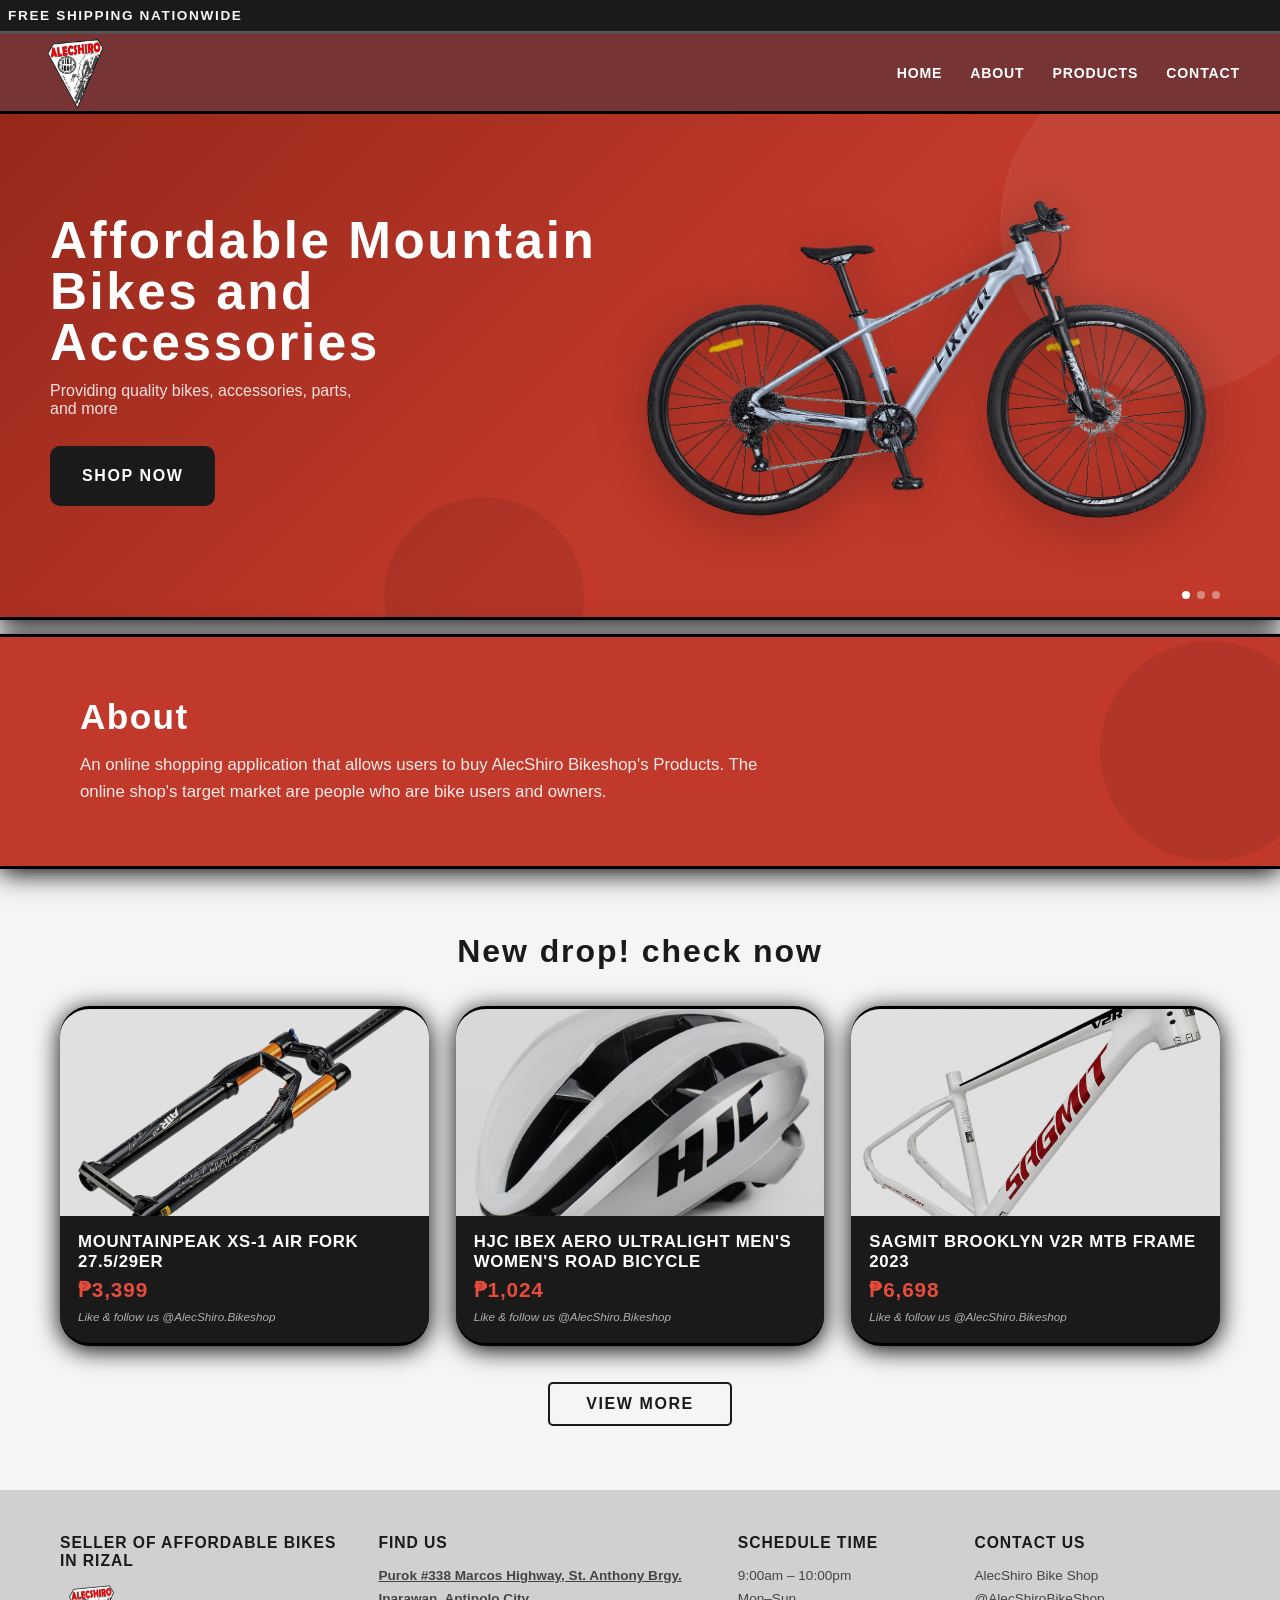
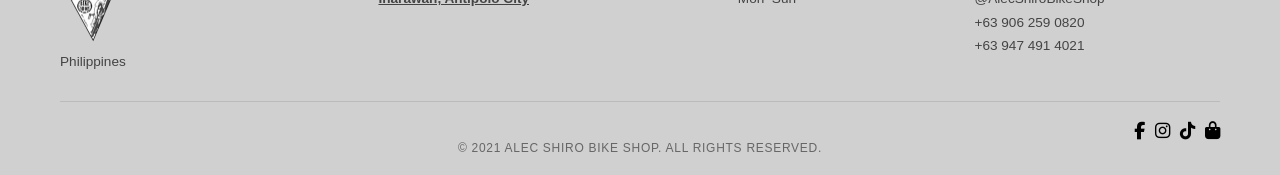
<file: index.html>
<!DOCTYPE html>
<html lang="en">

<head>
    <meta charset="UTF-8">
    <meta name="viewport" content="width=device-width, initial-scale=1.0">
    <title>AlecShiro Bike Shop</title>
    <link rel="icon" href="favicon.ico">
    <link rel="icon" type="image/png" href="bike/logo.png">
    <link rel="stylesheet" href="alecshiro.css">
    <link rel="stylesheet" href="https://cdnjs.cloudflare.com/ajax/libs/font-awesome/6.5.1/css/all.min.css">
</head>

<body>

    <!-- announcement var -->
    <div class="sticky-header">
        <div class="announcement">Free Shipping Nationwide</div>

        <!-- navigation part -->
        <nav>
            <div class="nav-logo">
                <img src="bike/logo.png" alt="nav-logo">
            </div>
            <ul class="nav-links">
                <li><a href="index.html">Home</a></li>
                <li><a href="aboutus.html">About</a></li>
                <li><a href="product.html">Products</a></li>
                <li><a href="contact.html">Contact</a></li>
            </ul>


            <!-- button for responsive -->
            <button class="slides" id="slides">
                <span></span>
                <span></span>
                <span></span>
            </button>
        </nav>
    </div>

    <div class="mobile-menu" id="mobile-menu">
        <button class="menu-close" onclick="document.getElementById('mobile-menu').classList.remove('open')">✕</button>
        <a href="index.html">Home</a>
        <a href="aboutus.html">About</a>
        <a href="product.html">Products</a>
        <a href="contact.html">Contact</a>
    </div>


    <!-- hero part -->
    <section class="hero" id="home">
        <div class="hero-text">
            <h1>Affordable Mountain<br>Bikes and Accessories</h1>
            <p>Providing quality bikes, accessories, parts, and more</p>
            <button class="Shop-now" onclick="window.location.href='product.html?category=whole bike'">
                Shop Now
            </button>
        </div>

        <div class="hero-image">
            <img src="bike/bike4.png" alt="Mountain Bike" id="hero-img">
        </div>

        <div class="hero-dots">
            <span class="active" onclick="goToSlide(0)"></span>
            <span onclick="goToSlide(1)"></span>
            <span onclick="goToSlide(2)"></span>
        </div>
    </section>

    <!-- about part -->
    <section class="about" id="about">
        <h2>About</h2>
        <p>An online shopping application that allows users to buy AlecShiro Bikeshop's Products. The online shop's
            target market are people who are bike users and owners.</p>
    </section>

    <!-- features and product part -->
    <section class="features" id="features">
        <h2>New drop! check now</h2>
        <div class="features-grid">

            <div class="product-card" onclick="window.location.href='product.html?category=fork'">
                <img src="fork/peak.webp" class="card-img" alt="MountainPeak XS-1 Air Fork 27.5/29er">
                <div class="card-body">
                    <h3>MountainPeak XS-1 Air Fork 27.5/29er</h3>
                    <div class="card-price">₱3,399</div>
                    <div class="card-social">Like &amp; follow us @AlecShiro.Bikeshop</div>
                </div>
            </div>

            <div class="product-card" onclick="window.location.href='product.html?category=accessories'">
                <img src="accessories/hjc.webp" class="card-img" alt="accessories/hjc.webp">
                <div class="card-body">
                    <h3>HJC IBEX Aero Ultralight Men's Women's Road Bicycle</h3>
                    <div class="card-price">₱1,024</div>
                    <div class="card-social">Like &amp; follow us @AlecShiro.Bikeshop</div>
                </div>
            </div>

            <div class="product-card" onclick="window.location.href='product.html?category=frame'">
                <img src="frame/sagmit.png" class="card-img" alt="Sagmit Brooklyn V2R MTB Frame 2023">
                <div class="card-body">
                    <h3>Sagmit Brooklyn V2R MTB Frame 2023</h3>
                    <div class="card-price">₱6,698</div>
                    <div class="card-social">Like &amp; follow us @AlecShiro.Bikeshop</div>
                </div>
            </div>

        </div>
        <button class="viewmore" onclick="window.location.href='product.html'">View More</button>
    </section>

    <!-- footer part-->
    <footer id="contact">
        <div class="footer-grid">
            <div class="footer-col">
                <h4>Seller of Affordable Bikes in Rizal</h4>
                <div class="footer-logo">
                    <img src="bike/logo.png" alt="nav-logo">
                </div>
                <p>Philippines</p>
            </div>
            <div class="footer-col">
                <h4>FIND US</h4>
                <a
                    href="https://l.facebook.com/l.php?u=https%3A%2F%2Fmaps.app.goo.gl%2FgtPSEGBMy5m242mx9%3Fg_st%3Dafm%26fbclid%3DIwZXh0bgNhZW0CMTAAYnJpZBExYkNsVEE0Q2NNejY0SkNBRXNydGMGYXBwX2lkEDIyMjAzOTE3ODgyMDA4OTIAAR7v_XQxZQk9dtk5l97BIq5RFMmrKgDLzZ0uz5YbXGeWYVgiIK2OlicVuqOOvg_aem_fNDN8txogeLXkmqT7_eclw&h=AT6C9YFQZHKzSi_noBIdFuezOlxSajaeEmJbgM2L6mIIeApquZMTfxQIhjwGASBklUS-EWm7BVuBWgSCxXADmlYj9u8K0FfCHoqz_UzCoEusaQJ5jsQC501Up5pNeTY">
                    Purok #338 Marcos Highway, St. Anthony Brgy. Inarawan, Antipolo City
                </a>
            </div>
            <div class="footer-col">
                <h4>Schedule Time</h4>
                <p>9:00am – 10:00pm<br>Mon–Sun</p>
            </div>
            <div class="footer-col">
                <h4>Contact Us</h4>
                <address>
                    AlecShiro Bike Shop<br>
                    @AlecShiroBikeShop<br>
                    +63 906 259 0820<br>
                    +63 947 491 4021
                </address>
            </div>
        </div>

        <div class="social-icons">
            <a href="https://www.facebook.com/MountainBikeRizal" target="_blank" title="Facebook">
                <i class="fa-brands fa-facebook-f"></i>
            </a>

            <a href="https://www.instagram.com/alecshirobikeshop/" target="_blank" title="Instagram">
                <i class="fa-brands fa-instagram"></i>
            </a>

            <a href="https://www.tiktok.com/@alecshirobikeshop042021?is_from_webapp=1&sender_device=pc" target="_blank"
                title="TikTok">
                <i class="fa-brands fa-tiktok"></i>
            </a>

            <a href="https://shopee.ph/alecshirobikeshop?fbclid=IwY2xjawRNTXJleHRuA2FlbQIxMABicmlkETFmbExmSG5IVVl5cGpXOWdMc3J0YwZhcHBfaWQQMjIyMDM5MTc4ODIwMDg5MgABHqBVKND86OTVWKjhIGQugpQKctATEGevF7S3b-XIRWy2eVPs_m4x6i1qGTGz_aem_woAbLzaPpc5xTKg3a5E2Xg"
                target="_blank" title="Shopee">
                <i class="fa-solid fa-bag-shopping"></i>
            </a>
        </div>
        <p class="footer-bottom">© 2021 Alec Shiro Bike Shop. All Rights Reserved.</p>
    </footer>
    <script src="alecshiro.js"></script>
</body>

</html>
</file>
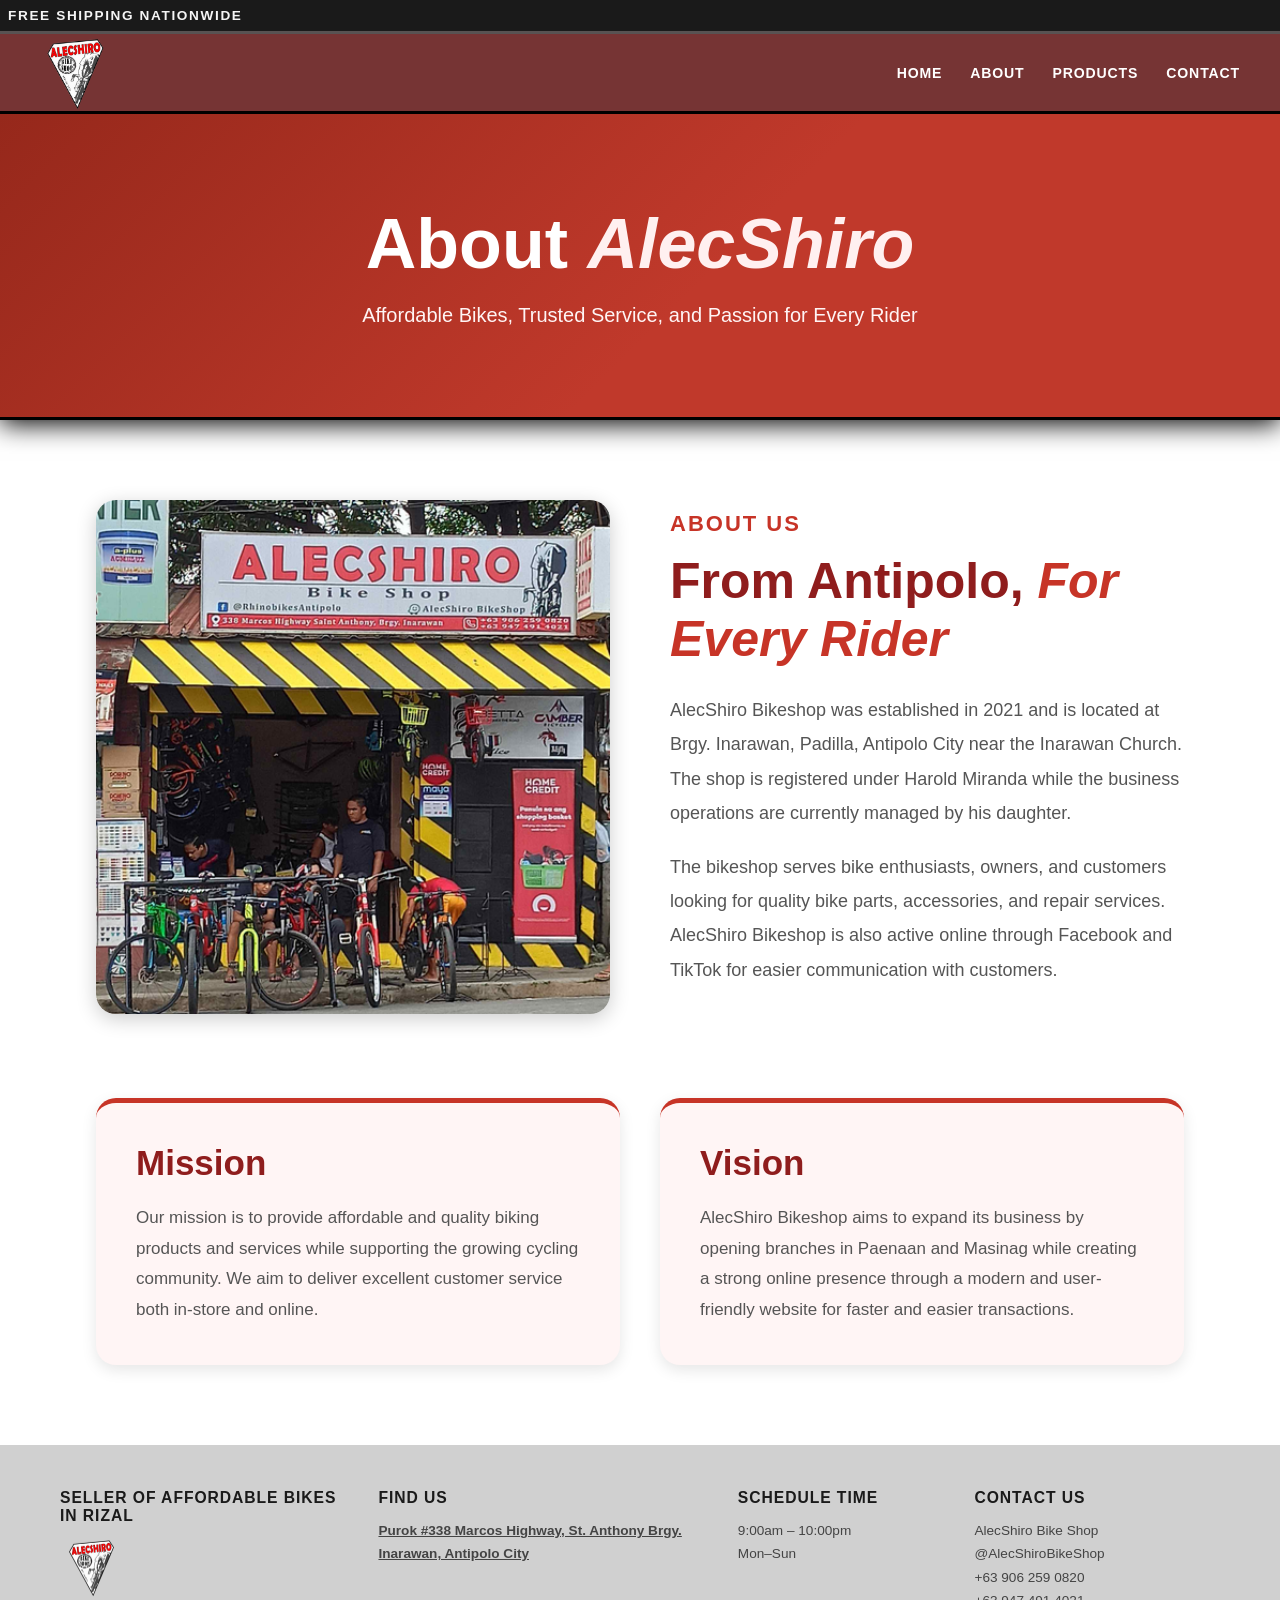
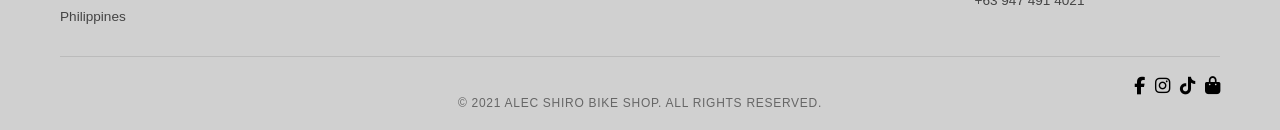
<file: aboutus.html>
<!DOCTYPE html>
<html lang="en">

<head>
    <meta charset="UTF-8">
    <meta name="viewport" content="width=device-width, initial-scale=1.0">
    <title>About - AlecShiro Bikeshop</title>
    <link rel="icon" type="image/png" href="bike/logo.png">
    <link rel="stylesheet" href="https://cdnjs.cloudflare.com/ajax/libs/font-awesome/6.5.1/css/all.min.css">
    <link rel="stylesheet" href="aboutus.css">
</head>

<body>

    <!-- announcement + nav -->
    <div class="sticky-header">
        <div class="announcement">Free Shipping Nationwide</div>
        <nav>
            <div class="nav-logo">
                <img src="bike/logo.png" alt="nav-logo">
            </div>
            <ul class="nav-links">
                <li><a href="index.html">Home</a></li>
                <li><a href="aboutus.html">About</a></li>
                <li><a href="product.html">Products</a></li>
                <li><a href="contact.html">Contact</a></li>
            </ul>
            <button class="slides" id="slides">
                <span></span>
                <span></span>
                <span></span>
            </button>
        </nav>
    </div>

    <div class="mobile-menu" id="mobile-menu">
        <button class="menu-close" onclick="document.getElementById('mobile-menu').classList.remove('open')">✕</button>
        <a href="index.html">Home</a>
        <a href="aboutus.html">About</a>
        <a href="product.html">Products</a>
        <a href="contact.html">Contact</a>
    </div>

    <!-- HERO -->
    <section class="hero">
        <h1>About <span>AlecShiro</span></h1>
        <p>Affordable Bikes, Trusted Service, and Passion for Every Rider</p>
    </section>

    <!-- ABOUT -->
    <section class="about-section">
        <div class="about-image">
            <img src="store.png" alt="Bike Shop">
            
        </div>
        <div class="about-text">
            <h3 class="about-title">About Us</h3>
            <h2>From Antipolo, <span>For Every Rider</span></h2>
            <p>AlecShiro Bikeshop was established in 2021 and is located at Brgy. Inarawan, Padilla, Antipolo City near
                the Inarawan Church. The shop is registered under Harold Miranda while the business operations are
                currently managed by his daughter.</p>
            <p>The bikeshop serves bike enthusiasts, owners, and customers looking for quality bike parts, accessories,
                and repair services. AlecShiro Bikeshop is also active online through Facebook and TikTok for easier
                communication with customers.</p>
        </div>
    </section>

    <!-- INFO SECTION -->
    <section class="info-section">
        <div class="card">
            <h3>Mission</h3>
            <p>Our mission is to provide affordable and quality biking products and services while supporting the
                growing cycling community. We aim to deliver excellent customer service both in-store and online.</p>
        </div>
        <div class="card">
            <h3>Vision</h3>
            <p>AlecShiro Bikeshop aims to expand its business by opening branches in Paenaan and Masinag while creating
                a strong online presence through a modern and user-friendly website for faster and easier transactions.
            </p>
        </div>
    </section>

    <!-- FOOTER -->
    <footer id="main-footer">
        <div class="footer-grid">
            <div class="footer-col">
                <h4>Seller of Affordable Bikes in Rizal</h4>
                <div class="footer-logo">
                    <img src="bike/logo.png" alt="nav-logo">
                </div>
                <p>Philippines</p>
            </div>
            <div class="footer-col">
                <h4>FIND US</h4>
                <a href="https://maps.app.goo.gl/gtPSEGBMy5m242mx9" target="_blank">
                    Purok #338 Marcos Highway, St. Anthony Brgy. Inarawan, Antipolo City
                </a>
            </div>
            <div class="footer-col">
                <h4>Schedule Time</h4>
                <p>9:00am – 10:00pm<br>Mon–Sun</p>
            </div>
            <div class="footer-col">
                <h4>Contact Us</h4>
                <address>
                    AlecShiro Bike Shop<br>
                    @AlecShiroBikeShop<br>
                    +63 906 259 0820<br>
                    +63 947 491 4021
                </address>
            </div>
        </div>
        <div class="social-icons">
            <a href="https://www.facebook.com/MountainBikeRizal" target="_blank"><i
                    class="fa-brands fa-facebook-f"></i></a>
            <a href="https://www.instagram.com/alecshirobikeshop/" target="_blank"><i
                    class="fa-brands fa-instagram"></i></a>
            <a href="https://www.tiktok.com/@alecshirobikeshop042021" target="_blank"><i
                    class="fa-brands fa-tiktok"></i></a>
            <a href="https://shopee.ph/alecshirobikeshop" target="_blank"><i class="fa-solid fa-bag-shopping"></i></a>
        </div>
        <p class="footer-bottom">© 2021 Alec Shiro Bike Shop. All Rights Reserved.</p>
    </footer>

    <script src="aboutus.js"></script>
</body>

</html>
</file>
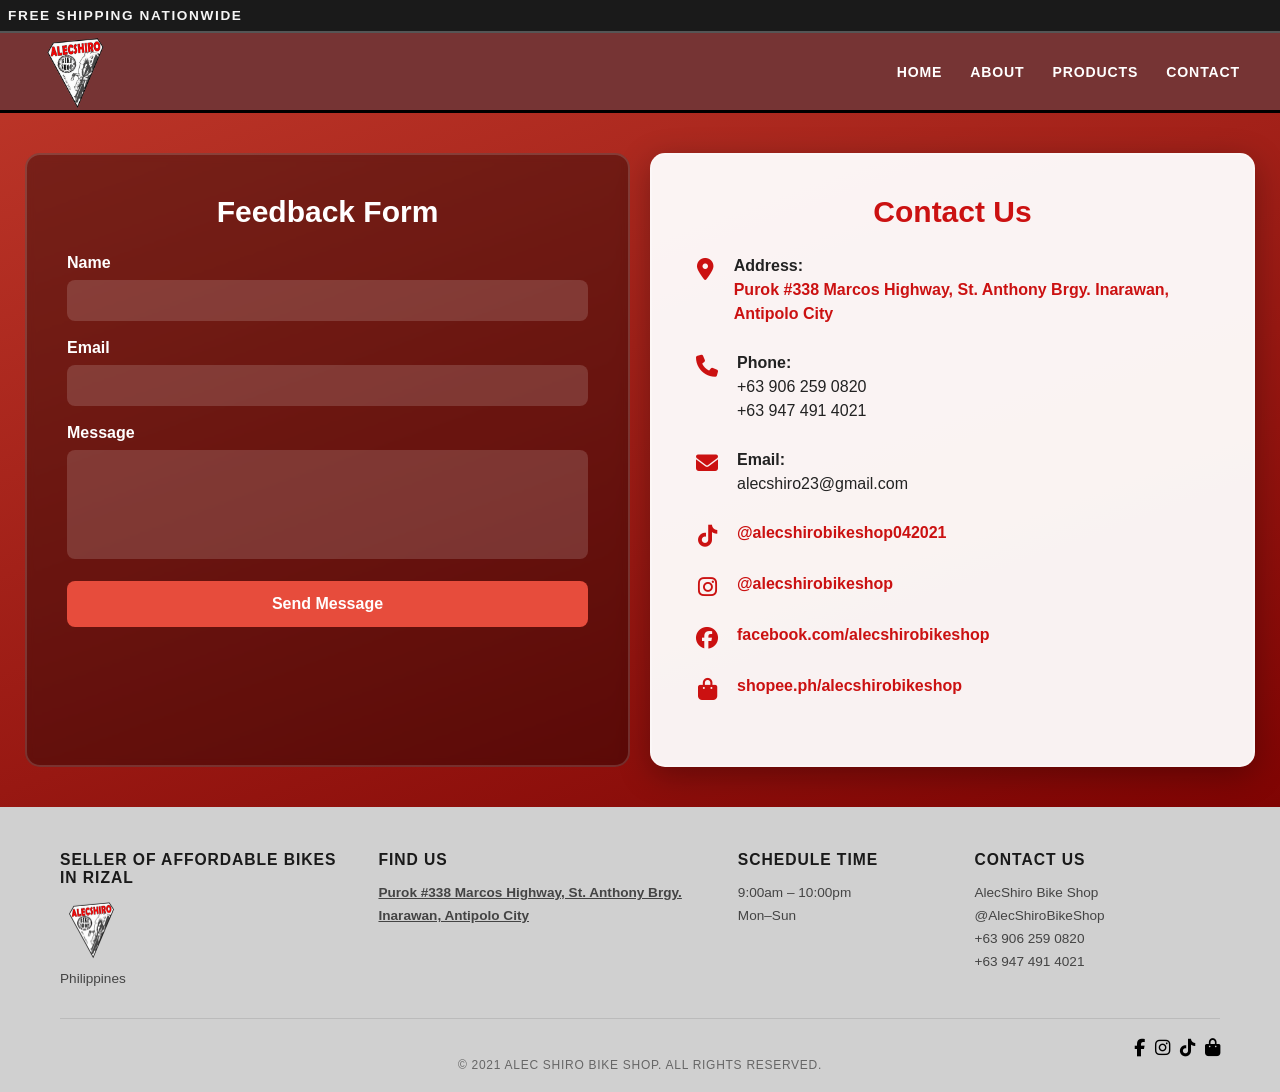
<file: contact.html>
<!DOCTYPE html>
<html lang="en">

<head>
    <meta charset="UTF-8">
    <meta name="viewport" content="width=device-width, initial-scale=1.0">
    <title>Contact - AlecShiro Bike Shop</title>

    <!-- Favicon -->
    <link rel="icon" type="image/png" href="bike/logo.png">

    <!-- Font Awesome -->
    <link rel="stylesheet" href="https://cdnjs.cloudflare.com/ajax/libs/font-awesome/6.5.1/css/all.min.css">
    <link rel="stylesheet" href="contact.css">
</head>

<body>

    <!-- announcement var -->
    <div class="sticky-header">
    <div class="announcement">Free Shipping Nationwide</div>

    <!-- navigation part -->
    <nav>
        <div class="nav-logo">
            <img src="bike/logo.png" alt="nav-logo">
        </div>
        <ul class="nav-links">
            <li><a href="index.html">Home</a></li>
            <li><a href="aboutus.html">About</a></li>
            <li><a href="product.html">Products</a></li>
            <li><a href="contact.html">Contact</a></li>
        </ul>


        <!-- button for responsive -->
        <button class="slides" id="slides">
            <span></span>
            <span></span>
            <span></span>
        </button>
    </nav>
    </div>

        <div class="mobile-menu" id="mobile-menu">
        <button class="menu-close" onclick="document.getElementById('mobile-menu').classList.remove('open')">✕</button>
        <a href="index.html">Home</a>
        <a href="aboutus.html">About</a>
        <a href="product.html">Products</a>
        <a href="contact.html">Contact</a>
    </div>

    <!-- CONTACT SECTION -->
    <section id="contact">

        <!-- FORM SIDE -->
        <div id="formContainer">
            <h2>Feedback Form</h2>

            <form id="contactForm" action="https://formsubmit.co/YOUR_EMAIL@gmail.com" method="POST">

                <label for="name">Name</label>
                <input type="text" id="name" name="name" required>

                <label for="email">Email</label>
                <input type="email" id="email" name="email" required>

                <label for="message">Message</label>
                <textarea id="message" name="message" rows="5" required></textarea>

                <!-- Hidden -->
                <input type="hidden" name="_captcha" value="false">
                <input type="hidden" name="_next" value="index.html">

                <button type="submit">Send Message</button>

            </form>

            <p id="formStatus"></p>
        </div>

        <!-- CONTACT INFO -->
        <div id="contactInfo">
            <h2>Contact Us</h2>

            <div class="contact-item">
                <i class="fas fa-map-marker-alt"></i>
                <div>
                    <strong>Address:</strong><br>
                    <a href="https://maps.app.goo.gl/gtPSEGBMy5m242mx9" target="_blank">
                        Purok #338 Marcos Highway, St. Anthony Brgy. Inarawan,
                        Antipolo City
                    </a>
                </div>
            </div>

            <div class="contact-item">
                <i class="fas fa-phone"></i>
                <div>
                    <strong>Phone:</strong><br>
                    +63 906 259 0820<br>
                    +63 947 491 4021
                </div>
            </div>

            <div class="contact-item">
                <i class="fas fa-envelope"></i>
                <div>
                    <strong>Email:</strong><br>
                    alecshiro23@gmail.com
                </div>
            </div>

            <div class="contact-item">
                <i class="fab fa-tiktok"></i>
                <div>
                    <a href="https://www.tiktok.com/@alecshirobikeshop042021?is_from_webapp=1&sender_device=pc"
                        target="_blank">
                        @alecshirobikeshop042021
                    </a>
                </div>
            </div>

            <div class="contact-item">
                <i class="fab fa-instagram"></i>
                <div>
                    <a href="https://www.instagram.com/alecshirobikeshop/" target="_blank">
                        @alecshirobikeshop
                    </a>
                </div>
            </div>

            <div class="contact-item">
                <i class="fab fa-facebook"></i>
                <div>
                    <a href="https://www.facebook.com/MountainBikeRizal" target="_blank">
                        facebook.com/alecshirobikeshop
                    </a>
                </div>
            </div>

            <div class="contact-item">
                <i class="fas fa-shopping-bag"></i>
                <div>
                    <a href="https://shopee.ph/alecshirobikeshop" target="_blank">
                        shopee.ph/alecshirobikeshop
                    </a>
                </div>
            </div>
        </div>

    </section>

    <!-- footer part-->
    <footer id="main-footer">
        <div class="footer-grid">
            <div class="footer-col">
                <h4>Seller of Affordable Bikes in Rizal</h4>
                <div class="footer-logo">
                    <img src="bike/logo.png" alt="nav-logo">
                </div>
                <p>Philippines</p>
            </div>
            <div class="footer-col">
                <h4>FIND US</h4>
                <a
                    href="https://l.facebook.com/l.php?u=https%3A%2F%2Fmaps.app.goo.gl%2FgtPSEGBMy5m242mx9%3Fg_st%3Dafm%26fbclid%3DIwZXh0bgNhZW0CMTAAYnJpZBExYkNsVEE0Q2NNejY0SkNBRXNydGMGYXBwX2lkEDIyMjAzOTE3ODgyMDA4OTIAAR7v_XQxZQk9dtk5l97BIq5RFMmrKgDLzZ0uz5YbXGeWYVgiIK2OlicVuqOOvg_aem_fNDN8txogeLXkmqT7_eclw&h=AT6C9YFQZHKzSi_noBIdFuezOlxSajaeEmJbgM2L6mIIeApquZMTfxQIhjwGASBklUS-EWm7BVuBWgSCxXADmlYj9u8K0FfCHoqz_UzCoEusaQJ5jsQC501Up5pNeTY">
                    Purok #338 Marcos Highway, St. Anthony Brgy. Inarawan, Antipolo City
                </a>
            </div>
            <div class="footer-col">
                <h4>Schedule Time</h4>
                <p>9:00am – 10:00pm<br>Mon–Sun</p>
            </div>
            <div class="footer-col">
                <h4>Contact Us</h4>
                <address>
                    AlecShiro Bike Shop<br>
                    @AlecShiroBikeShop<br>
                    +63 906 259 0820<br>
                    +63 947 491 4021
                </address>
            </div>
        </div>

        <div class="social-icons">
            <a href="https://www.facebook.com/MountainBikeRizal" target="_blank" title="Facebook">
                <i class="fa-brands fa-facebook-f"></i>
            </a>

            <a href="https://www.instagram.com/alecshirobikeshop/" target="_blank" title="Instagram">
                <i class="fa-brands fa-instagram"></i>
            </a>

            <a href="https://www.tiktok.com/@alecshirobikeshop042021?is_from_webapp=1&sender_device=pc" target="_blank"
                title="TikTok">
                <i class="fa-brands fa-tiktok"></i>
            </a>

            <a href="https://shopee.ph/alecshirobikeshop?fbclid=IwY2xjawRNTXJleHRuA2FlbQIxMABicmlkETFmbExmSG5IVVl5cGpXOWdMc3J0YwZhcHBfaWQQMjIyMDM5MTc4ODIwMDg5MgABHqBVKND86OTVWKjhIGQugpQKctATEGevF7S3b-XIRWy2eVPs_m4x6i1qGTGz_aem_woAbLzaPpc5xTKg3a5E2Xg"
                target="_blank" title="Shopee">
                <i class="fa-solid fa-bag-shopping"></i>
            </a>
        </div>
        <p class="footer-bottom">© 2021 Alec Shiro Bike Shop. All Rights Reserved.</p>
    </footer>

    <!-- External JS -->
    <script src="contact.js"></script>

</body>

</html>
</file>
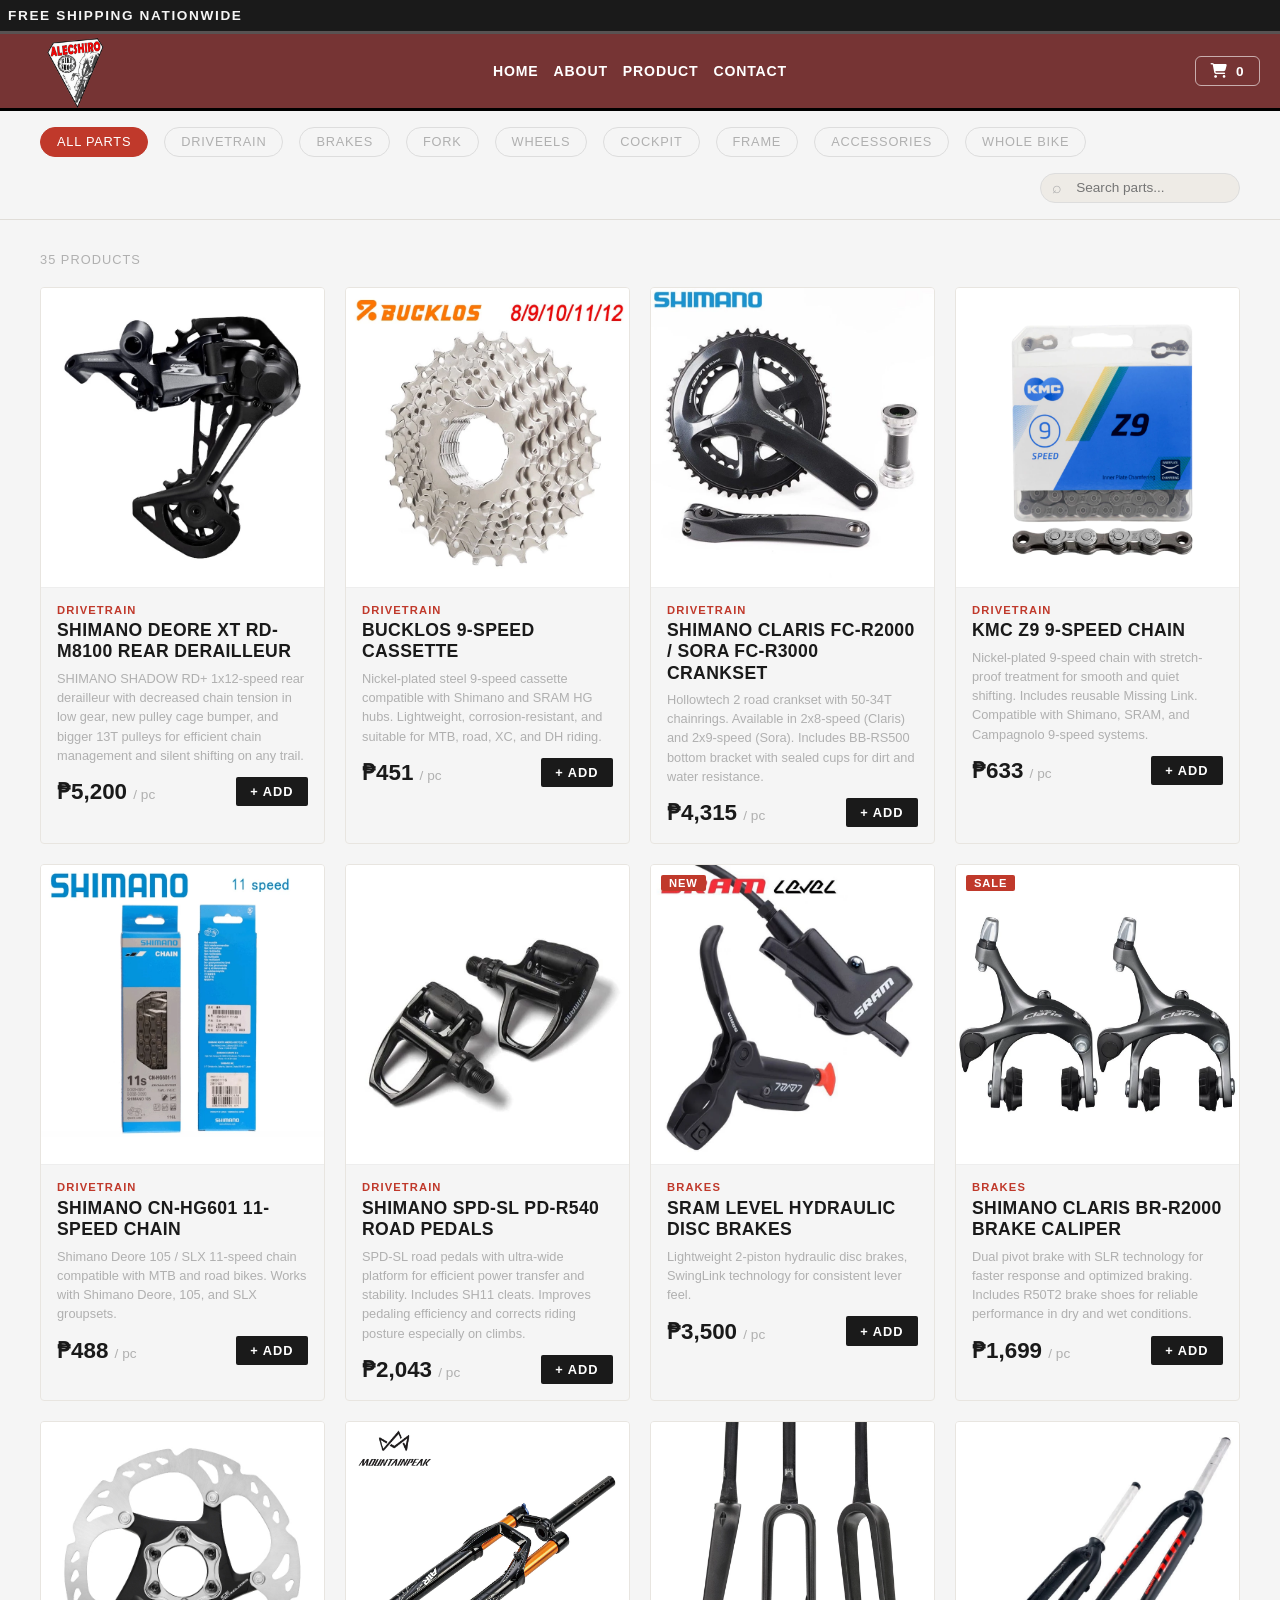
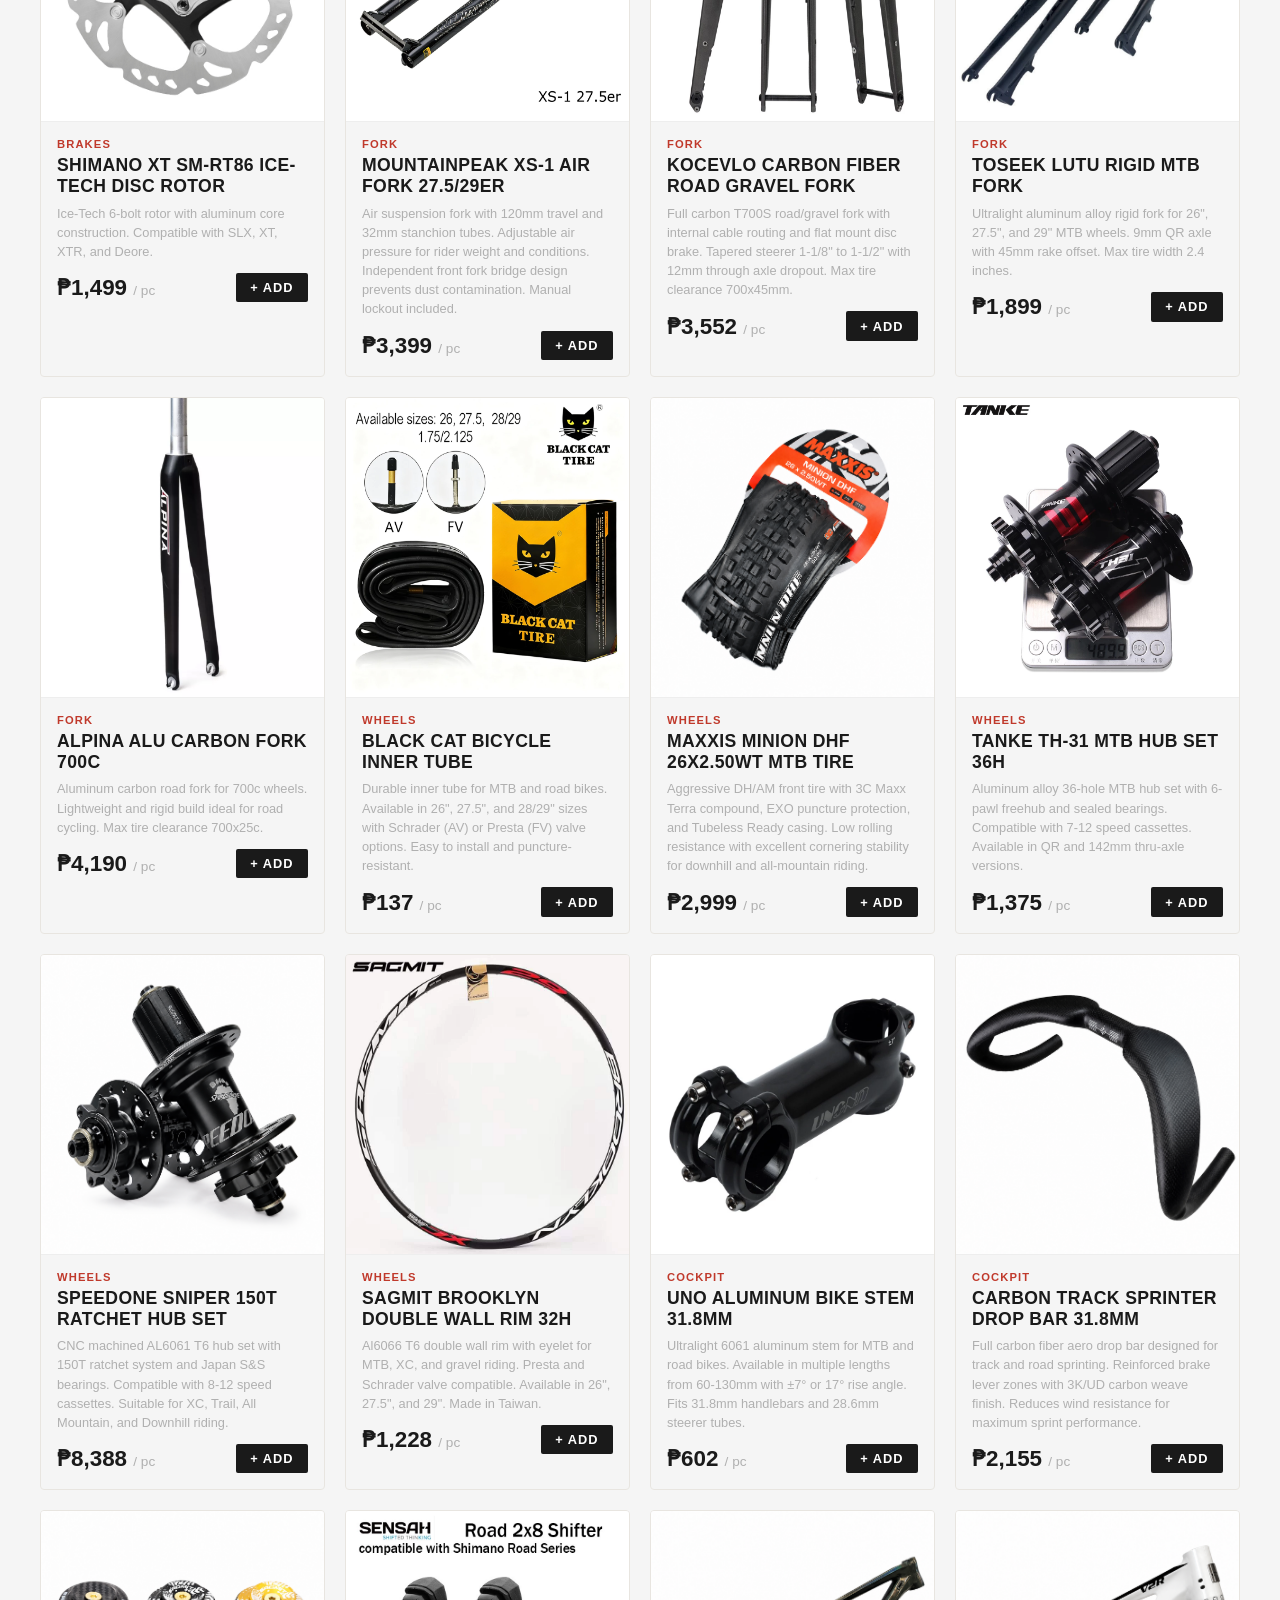
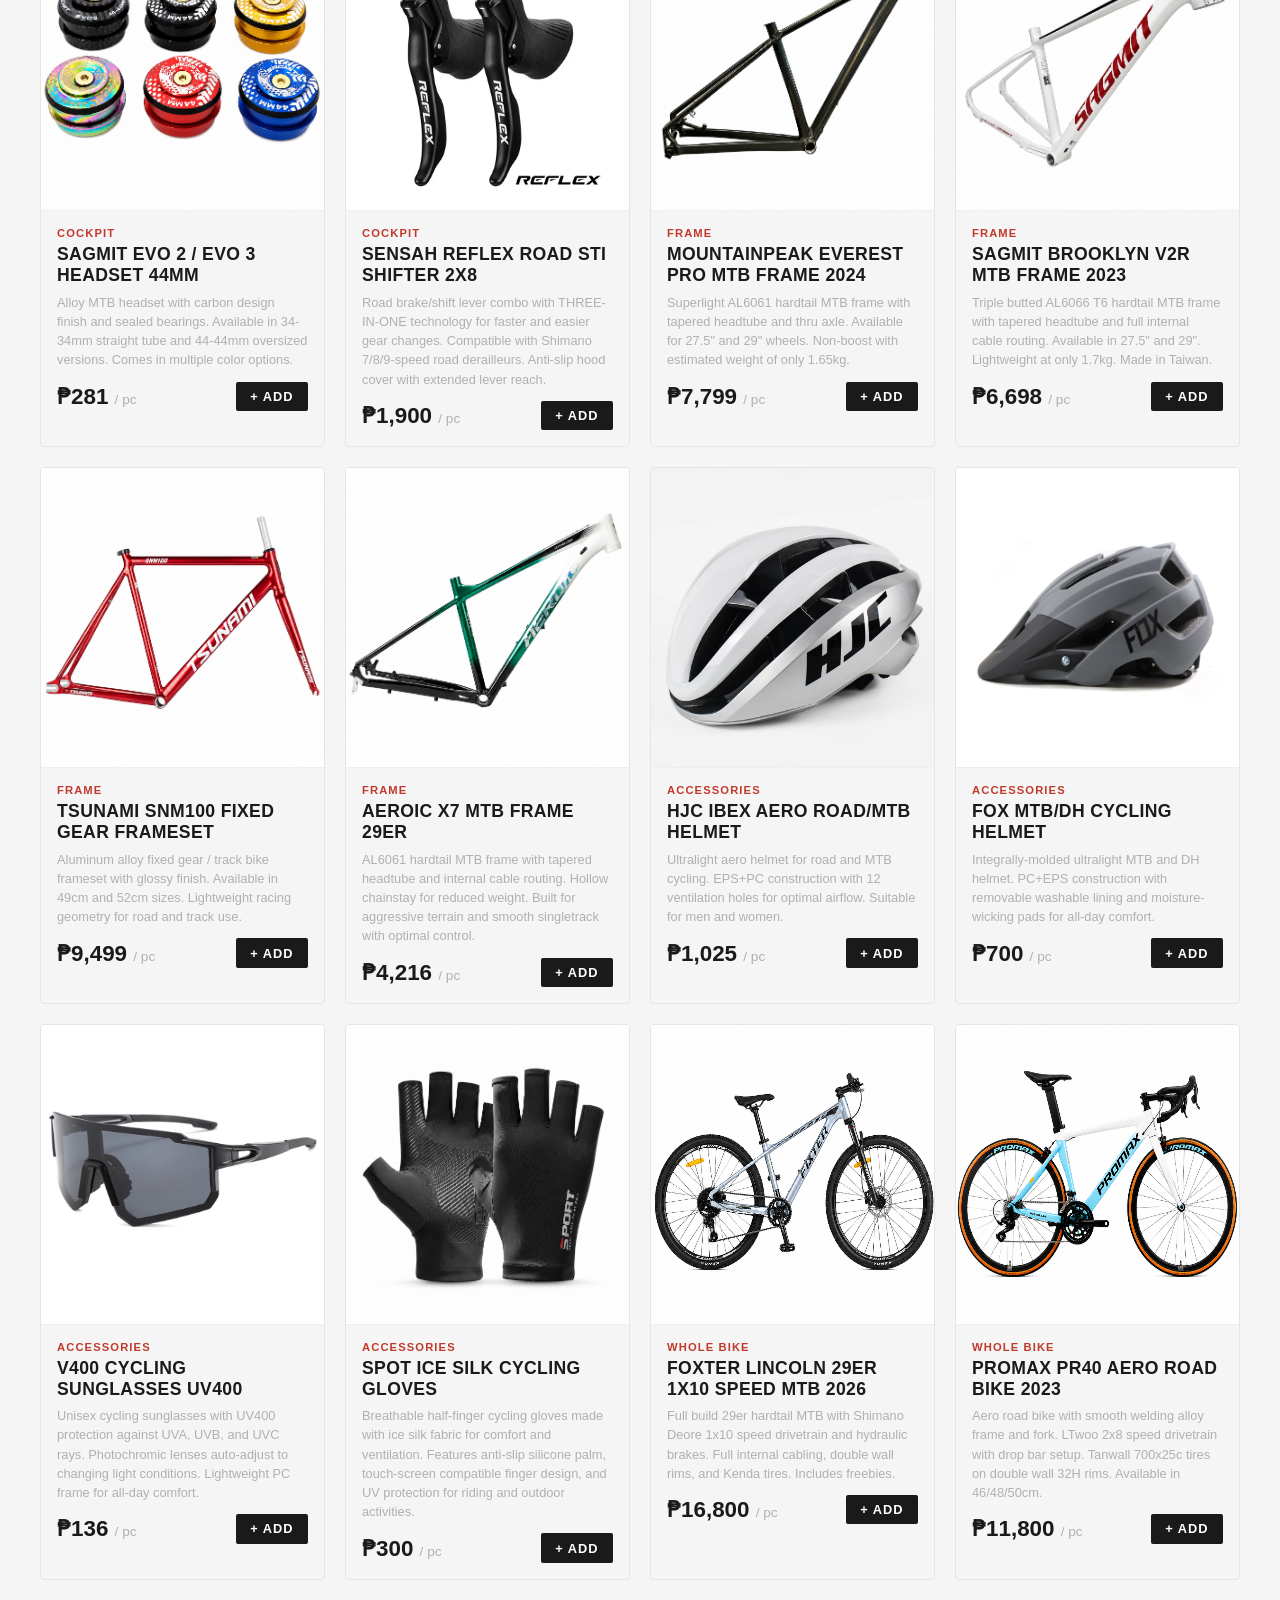
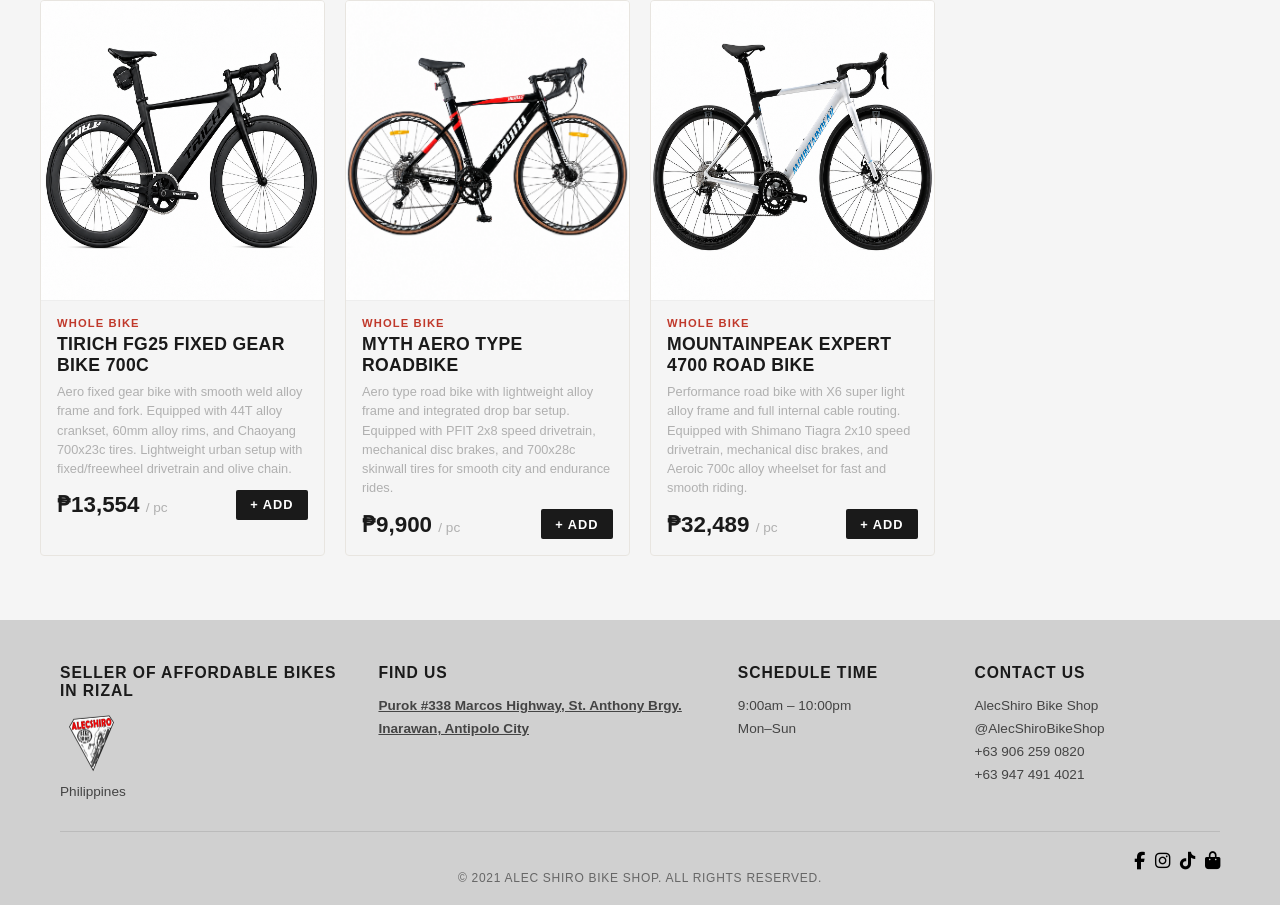
<file: product.html>
<!DOCTYPE html>
<html lang="en">

<head>
    <meta charset="UTF-8">
    <meta name="viewport" content="width=device-width, initial-scale=1.0">

    <title>AlecShiro Bikeshop — Products</title>

    <link rel="icon" href="favicon.ico">
    <link rel="icon" type="image/png" href="bike/logo.png">

    <link rel="stylesheet" href="product.css">
    <link rel="stylesheet" href="https://cdnjs.cloudflare.com/ajax/libs/font-awesome/6.5.1/css/all.min.css">
</head>

<body>
    <!-- announcement var -->
    <div class="sticky-header">
        <div class="announcement">Free Shipping Nationwide</div>

        <nav>
            <div class="nav-logo">
                <img src="bike/logo.png" alt="nav-logo">
            </div>

            <ul class="nav-links">
                <li><a href="index.html">HOME</a></li>
                <li><a href="aboutus.html">ABOUT</a></li>
                <li><a href="product.html">PRODUCT</a></li>
                <li><a href="contact.html">CONTACT</a></li>
            </ul>

            <div class="nav-right">
                <button class="cart-btn" onclick="openCart()">
                    <i class="fa-solid fa-cart-shopping" style="font-size: 0.9rem;"></i>
                    <span class="cart-count" id="cart-count">0</span>
                </button>
                <button class="burger" onclick="toggleMobileMenu()">
                    <span></span>
                    <span></span>
                    <span></span>
                </button>
            </div>
        </nav>
    </div>

    <!-- Mobile Menu -->
    <div class="mobile-menu" id="mobile-menu">
        <button class="menu-close" onclick="document.getElementById('mobile-menu').classList.remove('open')">✕</button>
        <a href="index.html">HOME</a>
        <a href="aboutus.html">ABOUT</a>
        <a href="product.html">PRODUCT</a>
        <a href="contact.html">CONTACT</a>
    </div>

    <div class="controls">
        <button class="filter-btn active" data-cat="all">All Parts</button>
        <button class="filter-btn" data-cat="drivetrain">Drivetrain</button>
        <button class="filter-btn" data-cat="brakes">Brakes</button>
        <button class="filter-btn" data-cat="fork">Fork</button>
        <button class="filter-btn" data-cat="wheels">Wheels</button>
        <button class="filter-btn" data-cat="cockpit">Cockpit</button>
        <button class="filter-btn" data-cat="frame">Frame</button>
        <button class="filter-btn" data-cat="accessories">Accessories</button>
        <button class="filter-btn" data-cat="whole bike">Whole Bike</button>
        <div class="search-wrap">
            <input type="text" id="search-input" placeholder="Search parts...">
        </div>
    </div>

    <section class="products-section">
        <div class="results-count" id="results-count">24 products</div>
        <div class="products-grid" id="grid">
            <div class="empty" id="empty-state">
                <div style="font-size:2.5rem">🔍</div>
                <p>No parts found. Try a different filter or search term.</p>
            </div>
        </div>
    </section>

    <!-- Modal -->
    <div class="modal-bg" id="modal-bg" onclick="closeModal(event)">
        <div class="modal" id="modal">
            <button class="modal-close" onclick="closeModalDirect()">✕</button>
            <div class="modal-img" id="modal-img"></div>
            <div class="modal-body">
                <div class="modal-category" id="modal-category"></div>
                <div class="modal-name" id="modal-name"></div>
                <div class="modal-desc" id="modal-desc"></div>
                <div class="modal-specs" id="modal-specs"></div>
                <div class="modal-actions">
                    <div class="modal-price" id="modal-price"></div>
                    <button class="modal-add-btn" id="modal-add-btn">Add to Cart</button>
                </div>
            </div>
        </div>
    </div>

    <!-- Toast -->
    <div class="toast" id="toast">Added to cart!</div>

    <!-- Cart Drawer -->
    <div class="cart-overlay" id="cart-overlay" onclick="closeCart()"></div>
    <div class="cart-drawer" id="cart-drawer">
        <div class="cart-drawer-header">
            <h3>YOUR CART</h3>
            <button class="cart-drawer-close" onclick="closeCart()">✕</button>
        </div>
        <div class="cart-items" id="cart-items"></div>
        <div class="cart-drawer-footer" id="cart-footer">
            <div class="cart-total">
                <span>TOTAL</span>
                <span id="cart-total-price">₱0</span>
            </div>
            <button class="checkout-btn">CHECKOUT</button>
        </div>
    </div>

    <!-- footer part-->
    <footer id="contact">
        <div class="footer-grid">
            <div class="footer-col">
                <h4>Seller of Affordable Bikes in Rizal</h4>
                <div class="footer-logo">
                    <img src="bike/logo.png" alt="nav-logo">
                </div>
                <p>Philippines</p>
            </div>
            <div class="footer-col">
                <h4>FIND US</h4>
                <a
                    href="https://l.facebook.com/l.php?u=https%3A%2F%2Fmaps.app.goo.gl%2FgtPSEGBMy5m242mx9%3Fg_st%3Dafm%26fbclid%3DIwZXh0bgNhZW0CMTAAYnJpZBExYkNsVEE0Q2NNejY0SkNBRXNydGMGYXBwX2lkEDIyMjAzOTE3ODgyMDA4OTIAAR7v_XQxZQk9dtk5l97BIq5RFMmrKgDLzZ0uz5YbXGeWYVgiIK2OlicVuqOOvg_aem_fNDN8txogeLXkmqT7_eclw&h=AT6C9YFQZHKzSi_noBIdFuezOlxSajaeEmJbgM2L6mIIeApquZMTfxQIhjwGASBklUS-EWm7BVuBWgSCxXADmlYj9u8K0FfCHoqz_UzCoEusaQJ5jsQC501Up5pNeTY">
                    Purok #338 Marcos Highway, St. Anthony Brgy. Inarawan, Antipolo City
                </a>
            </div>
            <div class="footer-col">
                <h4>Schedule Time</h4>
                <p>9:00am – 10:00pm<br>Mon–Sun</p>
            </div>
            <div class="footer-col">
                <h4>Contact Us</h4>
                <address>
                    AlecShiro Bike Shop<br>
                    @AlecShiroBikeShop<br>
                    +63 906 259 0820<br>
                    +63 947 491 4021
                </address>
            </div>
        </div>

        <div class="social-icons">
            <a href="https://www.facebook.com/MountainBikeRizal" target="_blank" title="Facebook">
                <i class="fa-brands fa-facebook-f"></i>
            </a>

            <a href="https://www.instagram.com/alecshirobikeshop/" target="_blank" title="Instagram">
                <i class="fa-brands fa-instagram"></i>
            </a>

            <a href="https://www.tiktok.com/@alecshirobikeshop042021?is_from_webapp=1&sender_device=pc" target="_blank"
                title="TikTok">
                <i class="fa-brands fa-tiktok"></i>
            </a>

            <a href="https://shopee.ph/alecshirobikeshop?fbclid=IwY2xjawRNTXJleHRuA2FlbQIxMABicmlkETFmbExmSG5IVVl5cGpXOWdMc3J0YwZhcHBfaWQQMjIyMDM5MTc4ODIwMDg5MgABHqBVKND86OTVWKjhIGQugpQKctATEGevF7S3b-XIRWy2eVPs_m4x6i1qGTGz_aem_woAbLzaPpc5xTKg3a5E2Xg"
                target="_blank" title="Shopee">
                <i class="fa-solid fa-bag-shopping"></i>
            </a>
        </div>
        <p class="footer-bottom">© 2021 Alec Shiro Bike Shop. All Rights Reserved.</p>
    </footer>

    <script src="script.js"></script>
</body>

</html>
</file>
<file: alecshiro.css>
* {
     box-sizing: border-box;
     margin: 0;
     padding: 0;
 }

 html,
 body {
     max-width: 100%;
     overflow-x: hidden;
 }

 :root {
     --red: #c0392b;
     --red-dark: #96281b;
     --red-light: #e74c3c;
     --gray-dark: #1a1a1a;
     --gray-mid: #2c2c2c;
     --gray-light: #b0b0b0;
     --white: #f5f5f5;
     --footer-bg: #d0d0d0;
 }

 html {
     scroll-behavior: smooth;
 }

 body {
     font-family: 'Barlow', sans-serif;
     background: var(--white);
     color: var(--gray-dark);
     overflow-x: hidden;
 }

 /* announcement bar */
 .announcement {
     background: var(--gray-dark);
     color: var(--white);
     text-align: left;
     font-size: 0.85rem;
     font-weight: 600;
     letter-spacing: 0.12em;
     text-transform: uppercase;
     padding: 8px;
 }

 .sticky-header {
     position: sticky;
     top: 0;
     z-index: 100;
     width: 100%;
 }

 /* navigation part */
 nav {
     background: #763434;
     display: flex;
     align-items: center;
     justify-content: space-between;
     padding: 20px;
     height: 80px;
     position: static;
     top: 0;
     z-index: 100;
     border-top: 3px solid rgb(88, 82, 82);

 }

 .nav-logo {
     display: flex;
     margin-left: 16px;
     height: 75px;
     gap: 10px;
     cursor: pointer;
 }

 .nav-links {
     display: flex;
     gap: 28px;
     list-style: none;
     margin-right: 20px;
 }

 .nav-links a {
     color: white;
     text-decoration: none;
     font-size: 0.88rem;
     font-weight: 600;
     letter-spacing: 0.06em;
     text-transform: uppercase;
     transition: color 0.2s;
 }

 .nav-links a:hover {
     color: #ffe0dc;
 }

 /* slides button */
 .slides {
     display: none;
     flex-direction: column;
     gap: 5px;
     cursor: pointer;
     background: none;
     border: none;
     padding: 4px;
 }

 .slides span {
     display: block;
     width: 25px;
     height: 3px;
     background: white;
     border-radius: 3px;
     transition: all 0.3s;
 }

 /* Mobile dropdown menu */
 .mobile-menu {
     display: none;
     flex-direction: column;
     background: #763434;
     position: fixed;
     top: 0;
     right: -100%;
     left: unset;
     width: 280px;
     height: 100vh;
     z-index: 999;
     border-left: 1px solid rgba(255, 255, 255, 0.15);
     box-shadow: -8px 0 32px rgba(0, 0, 0, 0.35);
     overflow: hidden;
     transition: right 0.3s ease;
     padding-top: 100px;
 }

 .mobile-menu a {
     color: white;
     text-decoration: none;
     font-weight: 600;
     font-size: 1rem;
     text-transform: uppercase;
     letter-spacing: 0.06em;
     padding: 14px 24px;
     transition: background 0.2s;
     text-align: left;
 }

 .mobile-menu a:hover {
     background: rgba(255, 255, 255, 0.1);
 }

 .mobile-menu a:last-child {
     border-bottom: none;
 }

 .mobile-menu.open {
     display: flex;
     right: 0;
 }

 .menu-close {
     position: absolute;
     top: 14px;
     right: 14px;
     background: rgba(255, 255, 255, 0.15);
     border: none;
     color: white;
     font-size: 1.1rem;
     width: 32px;
     height: 32px;
     border-radius: 50%;
     cursor: pointer;
     display: flex;
     align-items: center;
     justify-content: center;
 }

 .menu-close:hover {
     background: rgba(255, 255, 255, 0.3);
 }

 /* Hero part */
 .hero {
     background: linear-gradient(135deg, var(--red-dark) 0%, var(--red) 55%, #c0392b 100%);
     display: grid;
     grid-template-columns: 1fr 1fr;
     align-items: center;
     min-height: 380px;
     padding: 50px 50px 60px 50px;
     position: relative;
     overflow: hidden;
     border-top: 3px solid black;
     border-bottom: 3px solid black;
     box-shadow: 0 4px 25px rgb(0, 0, 0);
 }

 .hero::before {
     content: '';
     position: absolute;
     top: -60px;
     right: -60px;
     width: 340px;
     height: 340px;
     background: rgba(255, 255, 255, 0.06);
     border-radius: 50%;
 }

 .hero::after {
     content: '';
     position: absolute;
     bottom: -80px;
     left: 30%;
     width: 200px;
     height: 200px;
     background: rgba(0, 0, 0, 0.08);
     border-radius: 50%;
 }

 .hero-text {
     position: relative;
     z-index: 2;
 }

 .hero-text h1 {
     font-family: 'Bebas Neue', sans-serif;
     font-size: clamp(2.4rem, 4vw, 3.6rem);
     color: rgb(255, 255, 255);
     line-height: 1;
     letter-spacing: 0.05em;
     margin-bottom: 14px;
 }

 .hero-text p {
     color: rgba(255, 255, 255, 0.85);
     font-size: 1rem;
     font-weight: 400;
     margin-bottom: 28px;
     max-width: 320px;
 }

 .Shop-now {
     display: inline-block;
     background: var(--gray-dark);
     color: white;
     padding: 12px 32px;
     font-family: 'Barlow Condensed', sans-serif;
     font-size: 1rem;
     font-weight: 700;
     letter-spacing: 0.1em;
     text-transform: uppercase;
     text-decoration: none;
     border: none;
     height: 60px;
     border-radius: 10px;
     cursor: pointer;
     transition: background 0.2s, transform 0.15s;
 }

 .Shop-now:hover {
     background: #000;
     transform: translateY(-4px);
 }

 .hero-image {
     display: flex;
     justify-content: center;
     align-items: center;
     position: relative;
     z-index: 2;
 }

 .hero-image img {
     max-width: 100%;
     max-height: 500px;
     object-fit: contain;
     filter: drop-shadow(0 8px 24px rgba(0, 0, 0, 0.35));
     animation: floatBike 3.5s ease-in-out infinite;
     transition: opacity 0.4s ease;
     will-change: transform, opacity;
 }

 .hero-image img.fade {
     opacity: 0;
     animation-play-state: paused;
 }

 @keyframes floatBike {

     0%,
     100% {
         transform: translateY(0);
     }

     50% {
         transform: translateY(-10px);
     }
 }

 .hero-dots {
     position: absolute;
     bottom: 18px;
     right: 60px;
     display: flex;
     gap: 7px;
 }

 .hero-dots span {
     width: 8px;
     height: 8px;
     border-radius: 50%;
     background: rgba(255, 255, 255, 0.4);
     cursor: pointer;
     transition: background 0.2s;
 }

 .hero-dots span.active {
     background: white;
 }

 /* about part */
 .about {
     margin-top: 13.5px;
     background: var(--red);
     padding: 60px 80px;
     position: relative;
     overflow: hidden;
     border-top: 3px solid black;
     border-bottom: 3px solid black;
     box-shadow: 0 4px 25px rgb(0, 0, 0);
 }

 .about::before {
     content: '';
     position: absolute;
     right: -40px;
     top: 50%;
     transform: translateY(-50%);
     width: 220px;
     height: 220px;
     background: rgba(0, 0, 0, 0.08);
     border-radius: 50%;
 }

 .about h2 {
     font-family: 'Bebas Neue', sans-serif;
     font-size: 2.2rem;
     color: white;
     letter-spacing: 0.04em;
     margin-bottom: 14px;
 }

 .about p {
     color: rgba(255, 255, 255, 0.9);
     font-size: 1.05rem;
     max-width: 680px;
     line-height: 1.65;
 }

 /* feautures part */
 .features {
     padding: 64px 60px;
     background: var(--white);
 }

 .features h2 {
     font-family: 'Bebas Neue', sans-serif;
     font-size: 2rem;
     text-align: center;
     letter-spacing: 0.06em;
     color: var(--gray-dark);
     margin-bottom: 36px;
 }

 .features-grid {
     display: grid;
     grid-template-columns: repeat(auto-fit, minmax(min(240px, 100%), 1fr));
     gap: 27px;
     margin-bottom: 36px;
 }

 .product-card {
     background: var(--gray-dark);
     border-radius: 30px;
     overflow: hidden;
     position: relative;
     transition: transform 0.22s, box-shadow 0.22s;
     cursor: pointer;
     border-top: 3px solid black;
     border-bottom: 3px solid black;
     box-shadow: 0 4px 25px rgb(0, 0, 0);

 }

 .product-card:hover {
     transform: translateY(-5px);
     box-shadow: 0 16px 40px rgba(0, 0, 0, 0.22);
 }

 .product-card .card-img {
     width: 100%;
     aspect-ratio: 16/9;
     object-fit: cover;
     display: block;
     filter: brightness(0.88);
     transition: filter 0.22s;

 }

 .product-card:hover .card-img {
     filter: brightness(1);
 }

 .card-img-placeholder {
     width: 100%;
     aspect-ratio: 4/3;
     background: linear-gradient(135deg, #333 0%, #555 100%);
     display: flex;
     align-items: center;
     justify-content: center;
     font-size: 3rem;
 }

 .card-body {
     padding: 16px 18px 20px;
 }

 .card-body h3 {
     font-family: 'Barlow Condensed', sans-serif;
     font-size: 1.05rem;
     font-weight: 700;
     color: white;
     letter-spacing: 0.04em;
     text-transform: uppercase;
     margin-bottom: 6px;
 }

 .card-price {
     font-size: 1.3rem;
     font-weight: 700;
     color: var(--red-light);
     font-family: 'Bebas Neue', sans-serif;
     letter-spacing: 0.04em;
 }

 .card-price .strike {
     font-size: 0.9rem;
     text-decoration: line-through;
     color: var(--gray-light);
     margin-left: 6px;
 }

 .card-social {
     font-size: 0.73rem;
     color: var(--gray-light);
     margin-top: 8px;
     font-style: italic;
 }

 .viewmore {
     display: block;
     margin: 0 auto;
     background: transparent;
     color: var(--gray-dark);
     border: 2px solid var(--gray-dark);
     border-radius: 5px;
     padding: 11px 36px;
     font-family: 'Barlow Condensed', sans-serif;
     font-size: 1rem;
     font-weight: 700;
     letter-spacing: 0.1em;
     text-transform: uppercase;
     cursor: pointer;
     transition: background 0.2s, color 0.2s;
 }

 .viewmore:hover {
     background: var(--gray-dark);
     color: white;
 }

 /* footer part */
 footer {
     background: var(--footer-bg);
     padding: 44px 60px 20px;
 }

 .footer-grid {
     display: grid;
     grid-template-columns: 1.4fr 1.6fr 1fr 1.2fr;
     gap: 32px;
     padding-bottom: 28px;
     border-bottom: 1px solid #bbb;
     margin-bottom: 18px;
 }

 .footer-col h4 {
     font-family: 'Barlow Condensed', sans-serif;
     font-size: 0.98rem;
     font-weight: 700;
     text-transform: uppercase;
     letter-spacing: 0.06em;
     color: var(--gray-dark);
     margin-bottom: 12px;
 }

 .footer-col p,
 .footer-col address {
     font-size: 0.85rem;
     color: #444;
     font-style: normal;
     line-height: 1.7;
 }

 .footer-col a {
     font-size: 0.85rem;
     color: #444;
     font-style: normal;
     font-weight: bold;
     line-height: 1.7;

 }

 .footer-logo {
     display: flex;
     gap: 10px;
     margin-bottom: 8px;
     display: flex;
     margin-left: 0;
     height: 60px;
     justify-content: left;

 }

 .footer-logo img {
     height: 60px;
     width: auto;
     object-fit: contain;

 }

 .social-icons {
     display: flex;
     justify-content: flex-end;
     margin-top: 20px;
     gap: 10px;
 }

 .social-icons i {
     color: #000000;
     font-size: 1.10rem;
 }

 .footer-bottom {
     font-size: 0.75rem;
     color: #666;
     text-align: center;
     text-transform: uppercase;
     letter-spacing: 0.06em;
 }

 /* responsive of website */
 @media (max-width: 768px) {
     .hero {
         grid-template-columns: 1fr;
         padding: 44px 28px;
         text-align: center;
         width: 100%;
         overflow: hidden;
     }

     .hero-text h1 {
         font-size: 2rem;
     }

     .hero-image {
         display: none !important;
     }

     .hero-dots {
         display: none !important;
     }

     .hero-text p {
         max-width: 100%;
     }

     .about {
         padding: 44px 28px;
     }

     .features {
         padding: 44px 28px;
     }

     .features-grid {
         grid-template-columns: 1fr 1fr;
     }

     .product-card {
         border-radius: 16px;
     }

     nav {
         height: auto;
         overflow: visible;
         flex-wrap: nowrap;
         padding: 10px 16px;
         align-items: center;
         justify-content: space-between;
     }

     .nav-links {
         display: none;
     }

     .nav-logo {
        height: 50px;
         margin-left: 0;
     }

     .nav-logo img {
         height: 50px;
         width: auto;
     }

     .footer-grid {
         grid-template-columns: 1fr;
     }

     .footer-col {
         text-align: center;
     }

     .footer-logo {
         justify-content: center;
     }

     .social-icons {
         justify-content: center;
     }

     .slides {
         display: flex !important;
     }

     .mobile-menu.open {
         display: flex;
     }
 }

 @media (max-width: 480px) {

     .hero {
         padding: 36px 20px;
     }

     .about {
         padding: 36px 20px;
     }

     .features {
         padding: 36px 16px;
     }

     .features-grid {
         grid-template-columns: 1fr;
     }

     .product-card .card-img {
         aspect-ratio: 4/3;
     }

     footer {
         padding: 36px 16px 20px;
     }

     .footer-grid {
         grid-template-columns: 1fr;
     }
 }
</file>
<file: aboutus.css>
* {
    margin: 0;
    padding: 0;
    box-sizing: border-box;
    font-family: Arial, Helvetica, sans-serif;
}

:root {
    --footer-bg: #d0d0d0;
    --gray-dark: #1a1a1a;
}

body {
    background: white;
    color: #222;
}

/* ANNOUNCEMENT */
.announcement {
    background: #1a1a1a;
    color: #f5f5f5;
    text-align: left;
    font-size: 0.85rem;
    font-weight: 600;
    letter-spacing: 0.12em;
    text-transform: uppercase;
    padding: 8px;
}

/* STICKY HEADER */
.sticky-header {
    position: sticky;
    top: 0;
    z-index: 100;
    width: 100%;
}

/* NAV */
nav {
    background: #763434;
    display: flex;
    align-items: center;
    justify-content: space-between;
    padding: 20px;
    height: 80px;
    position: static;
    border-top: 3px solid rgb(88, 82, 82);
}

.nav-logo {
    display: flex;
    margin-left: 16px;
    height: 75px;
    gap: 10px;
    cursor: pointer;
}

.nav-logo img {
    height: 100%;
    width: auto;
    object-fit: contain;
}

.nav-links {
    display: flex;
    gap: 28px;
    list-style: none;
    margin-right: 20px;
}

.nav-links a {
    color: white;
    text-decoration: none;
    font-size: 0.88rem;
    font-weight: 600;
    letter-spacing: 0.06em;
    text-transform: uppercase;
    transition: color 0.2s;
}

.nav-links a:hover {
    color: #ffe0dc;
}

.slides {
    display: none;
    flex-direction: column;
    gap: 5px;
    cursor: pointer;
    background: none;
    border: none;
    padding: 4px;
    width: auto;
    height: auto;
}

.slides span {
    display: block;
    width: 25px;
    height: 3px;
    background: white;
    border-radius: 3px;
    transition: all 0.3s;
}

.slides:hover {
    background: none !important;
    transform: none !important;
}

/* MOBILE MENU */
.mobile-menu {
    display: none;
    flex-direction: column;
    background: #763434;
    position: fixed;
    top: 0;
    right: -100%;
    left: unset;
    width: 280px;
    height: 100vh;
    z-index: 999;
    border-left: 1px solid rgba(255, 255, 255, 0.15);
    box-shadow: -8px 0 32px rgba(0, 0, 0, 0.35);
    overflow: hidden;
    transition: right 0.3s ease;
    padding-top: 100px;
}

.mobile-menu a {
    color: white;
    text-decoration: none;
    font-weight: 600;
    font-size: 1rem;
    text-transform: uppercase;
    letter-spacing: 0.06em;
    padding: 14px 24px;
    transition: background 0.2s;
    text-align: left;
}

.mobile-menu a:hover {
    background: rgba(255, 255, 255, 0.1);
}

.mobile-menu a:last-child {
    border-bottom: none;
}

.mobile-menu.open {
    display: flex;
    right: 0;
}

.menu-close {
    position: absolute;
    top: 14px;
    right: 14px;
    background: rgba(255, 255, 255, 0.15);
    border: none;
    color: white;
    font-size: 1.1rem;
    width: 32px;
    height: 32px;
    border-radius: 50%;
    cursor: pointer;
    display: flex;
    align-items: center;
    justify-content: center;
}

.menu-close:hover {
    background: rgba(255, 255, 255, 0.3);
}

/* FOOTER */
footer {
    background: #d0d0d0;
    padding: 44px 60px 20px;
}

.footer-grid {
    display: grid;
    grid-template-columns: 1.4fr 1.6fr 1fr 1.2fr;
    gap: 32px;
    padding-bottom: 28px;
    border-bottom: 1px solid #bbb;
    margin-bottom: 18px;
}

.footer-col h4 {
    font-size: 0.98rem;
    font-weight: 700;
    text-transform: uppercase;
    letter-spacing: 0.06em;
    color: #1a1a1a;
    margin-bottom: 12px;
}

.footer-col p,
.footer-col address {
    font-size: 0.85rem;
    color: #444;
    font-style: normal;
    line-height: 1.7;
}

.footer-col a {
    font-size: 0.85rem;
    color: #444;
    font-weight: bold;
    line-height: 1.7;
}

.footer-logo {
    height: 60px;
    margin-bottom: 8px;
}

.footer-logo img {
    height: 60px;
    width: auto;
    object-fit: contain;
}

.social-icons {
    display: flex;
    justify-content: flex-end;
    margin-top: 20px;
    gap: 10px;
}

.social-icons i {
    color: #000;
    font-size: 1.10rem;
}

.footer-bottom {
    font-size: 0.75rem;
    color: #666;
    text-align: center;
    text-transform: uppercase;
    letter-spacing: 0.06em;
}

/* HERO */
.hero {
    background: linear-gradient(135deg, #96281b 0%, #c0392b 55%, #c0392b 100%);
    color: white;
    text-align: center;
    padding: 90px 20px;
    border-bottom: 3px solid black;
    border-top: 3px solid black;
    box-shadow: 0 4px 25px rgb(0, 0, 0);
}

.hero h1 {
    font-size: 70px;
    margin-bottom: 20px;
}

.hero span {
    color: #fff0f0;
    font-style: italic;
}

.hero p {
    color: #fff5f5;
    font-size: 20px;
}

/* ABOUT SECTION */
.about-section {
    width: 85%;
    margin: 80px auto;
    display: grid;
    grid-template-columns: 1fr 1fr;
    gap: 60px;
    align-items: center;
}

.about-image img {
    width: 100%;
    border-radius: 20px;
    box-shadow: 0 5px 20px rgba(0, 0, 0, 0.2);
}

.about-text h2 {
    font-size: 50px;
    margin-bottom: 25px;
    color: #8f1d1d;
}

.about-title {
    color: #c73427;
    font-size: 22px;
    letter-spacing: 2px;
    margin-bottom: 15px;
    text-transform: uppercase;
}

.about-text span {
    color: #c73427;
    font-style: italic;
}

.about-text p {
    line-height: 1.9;
    font-size: 18px;
    color: #555;
    margin-bottom: 20px;
}

/* INFO CARDS */
.info-section {
    width: 85%;
    margin: 0 auto 80px;
    display: grid;
    grid-template-columns: 1fr 1fr;
    gap: 40px;
}

.card {
    background: #fff5f5;
    padding: 40px;
    border-radius: 20px;
    box-shadow: 0 5px 15px rgba(0, 0, 0, 0.1);
    border-top: 5px solid #c73427;
}

.card h3 {
    font-size: 35px;
    margin-bottom: 20px;
    color: #8f1d1d;
}

.card p {
    line-height: 1.8;
    color: #555;
    font-size: 17px;
}

/* TABLET */
@media(max-width: 900px) {
    .hero h1 {
        font-size: 50px;
    }

    .hero p {
        font-size: 18px;
    }

    .about-section {
        grid-template-columns: 1fr;
        gap: 40px;
    }

    .info-section {
        grid-template-columns: 1fr;
    }

    .about-text h2 {
        font-size: 40px;
    }

    .footer-grid {
        grid-template-columns: 1fr 1fr;
    }
}

/* NAVBAR RESPONSIVE */
@media(max-width: 768px) {
    .slides {
        display: flex;
    }

    .nav-links {
        display: none;
    }

    .mobile-menu.open {
        display: flex;
    }

    nav {
        background: #763434;
        height: auto;
        padding: 10px 16px;
        display: flex;
        justify-content: space-between;
        align-items: center;
    }

    .nav-logo {
        height: 50px;
        margin-left: 0;
    }

    .footer-grid {
        grid-template-columns: 1fr;
    }

    .footer-col {
        text-align: center;
    }

    .footer-logo {
        justify-content: center;
        display: flex;
    }

    .social-icons {
        justify-content: center;
    }

    footer {
        padding: 36px 16px 20px;
    }
}

/* MOBILE */
@media(max-width: 600px) {
    .hero {
        padding: 70px 20px;
    }

    .hero h1 {
        font-size: 38px;
    }

    .hero p {
        font-size: 16px;
    }

    .about-section {
        width: 90%;
    }

    .about-text h2 {
        font-size: 32px;
    }

    .about-title {
        font-size: 18px;
    }

    .about-text p {
        font-size: 16px;
    }

    .card {
        padding: 25px;
    }

    .card h3 {
        font-size: 28px;
    }

    .card p {
        font-size: 15px;
    }

    .footer-grid {
        grid-template-columns: 1fr;
    }

    footer {
        padding: 36px 16px 20px;
    }
}
</file>
<file: contact.css>
* {
    margin: 0;
    padding: 0;
    box-sizing: border-box;
}

:root {
    --footer-bg: #d0d0d0;
    --gray-dark: #1a1a1a;
}

body {
    font-family: Arial, sans-serif;
    background: linear-gradient(160deg, #c0392b 0%, #7b0000 100%);
    background-attachment: fixed;
    min-height: 100vh;
    display: flex;
    flex-direction: column;
    align-items: stretch;
    padding: 0;
    transition: background-color 0.4s ease;
}

/* announcement bar */
.announcement {
    background: #1a1a1a;
    color: #f5f5f5;
    text-align: left;
    font-size: 0.85rem;
    font-weight: 600;
    letter-spacing: 0.12em;
    text-transform: uppercase;
    padding: 8px;
    border-bottom: 2px solid #555555;
}

.sticky-header {
    position: sticky;
    top: 0;
    z-index: 100;
    width: 100%;
}

/* navigation part */
nav {
    background: #763434;
    display: flex;
    align-items: center;
    justify-content: space-between;
    padding: 20px;
    height: 80px;
    position: static;
    border-bottom: 3px solid black;
}

.nav-logo {
    display: flex;
    margin-left: 16px;
    height: 75px;
    gap: 10px;
    cursor: pointer;
}

.nav-logo img {
    height: 100%;
    width: auto;
    object-fit: contain;
}

.nav-links {
    display: flex;
    gap: 28px;
    list-style: none;
    margin-right: 20px;
}

.nav-links a {
    color: white;
    text-decoration: none;
    font-size: 0.88rem;
    font-weight: 600;
    letter-spacing: 0.06em;
    text-transform: uppercase;
    transition: color 0.2s;
}

.nav-links a:hover {
    color: #ffe0dc;
}

/* slides button */
.slides {
    display: none;
    flex-direction: column;
    gap: 5px;
    cursor: pointer;
    background: none;
    border: none;
    padding: 4px;
    width: auto;
    height: auto;
}

.slides span {
    display: block;
    width: 25px;
    height: 3px;
    background: white;
    border-radius: 3px;
    transition: all 0.3s;
}

.slides:hover {
    background: none !important;
    transform: none !important;
}

/* Mobile dropdown menu */
.mobile-menu {
    display: none;
    flex-direction: column;
    background: #763434;
    position: fixed;
    top: 0;
    right: -100%;
    left: unset;
    width: 280px;
    height: 100vh;
    z-index: 999;
    border-left: 1px solid rgba(255, 255, 255, 0.15);
    box-shadow: -8px 0 32px rgba(0, 0, 0, 0.35);
    overflow: hidden;
    transition: right 0.3s ease;
    padding-top: 100px;
}

.mobile-menu a {
    color: white;
    text-decoration: none;
    font-weight: 600;
    font-size: 1rem;
    text-transform: uppercase;
    letter-spacing: 0.06em;
    padding: 14px 24px;
    transition: background 0.2s;
    text-align: left;
}

.mobile-menu a:hover {
    background: rgba(255, 255, 255, 0.1);
}

.mobile-menu a:last-child {
    border-bottom: none;
}

.mobile-menu.open {
    display: flex;
    right: 0;
}

.menu-close {
    position: absolute;
    top: 14px;
    right: 14px;
    background: rgba(255, 255, 255, 0.15);
    border: none;
    color: white;
    font-size: 1.1rem;
    width: 32px;
    height: 32px;
    border-radius: 50%;
    cursor: pointer;
    display: flex;
    align-items: center;
    justify-content: center;
}

.menu-close:hover {
    background: rgba(255, 255, 255, 0.3);
}

/* CONTACT SECTION */
#contact {
    display: flex;
    justify-content: space-between;
    align-items: stretch;
    gap: 20px;
    width: 100%;
    max-width: 100%;
    background: transparent;
    border-radius: 0;
    padding: 40px 25px;
    border: none;
    box-shadow: none;
    flex: 1;
}

/* FORM */
#formContainer {
    flex: 1;
    background: rgba(0, 0, 0, 0.35);
    padding: 40px;
    border-radius: 15px;
    color: white;
    border: 2px solid rgba(255, 255, 255, 0.15);
    backdrop-filter: blur(4px);
}

#formContainer h2 {
    text-align: center;
    margin-bottom: 25px;
    font-size: 30px;
    color: #fff;
}

label {
    display: block;
    margin-bottom: 8px;
    font-weight: bold;
    color: #fff;
}

input,
textarea {
    width: 100%;
    padding: 12px;
    margin-bottom: 18px;
    border: none;
    border-radius: 8px;
    outline: none;
    font-size: 15px;
    background: rgba(255, 255, 255, 0.15);
    color: #fff;
}

input::placeholder,
textarea::placeholder {
    color: rgba(255, 255, 255, 0.45);
}

textarea {
    resize: none;
}

button[type="submit"] {
    width: 100%;
    padding: 14px;
    border: none;
    border-radius: 8px;
    background: #e74c3c;
    color: white;
    font-size: 16px;
    font-weight: bold;
    cursor: pointer;
    transition: 0.3s;
}

button[type="submit"]:hover {
    background: #c0392b;
    transform: scale(1.03);
}

#formStatus {
    text-align: center;
    margin-top: 15px;
    font-weight: bold;
    transition: opacity 0.5s ease;
    color: #fff;
}

/* CONTACT INFO */
#contactInfo {
    flex: 1;
    background: rgba(255, 255, 255, 0.95);
    padding: 40px;
    border-radius: 15px;
    color: #222;
    border: 2px solid rgba(255, 255, 255, 0.3);
    box-shadow: 0 8px 32px rgba(0, 0, 0, 0.3);
}

#contactInfo h2 {
    text-align: center;
    margin-bottom: 25px;
    color: #cb1111;
    font-size: 30px;
}

.contact-item {
    display: flex;
    align-items: flex-start;
    margin-bottom: 25px;
    font-size: 16px;
    line-height: 1.5;
}

.contact-item i {
    font-size: 22px;
    color: #cb1111;
    margin-right: 15px;
    width: 30px;
    text-align: center;
    margin-top: 4px;
}

.contact-item strong {
    margin-right: 5px;
}

.contact-item a {
    color: #cb1111;
    text-decoration: none;
    font-weight: bold;
}

.contact-item a:hover {
    text-decoration: underline;
}

/* footer part */
footer {
    background: #d0d0d0;
    padding: 44px 60px 20px;
}

.footer-grid {
    display: grid;
    grid-template-columns: 1.4fr 1.6fr 1fr 1.2fr;
    gap: 32px;
    padding-bottom: 28px;
    border-bottom: 1px solid #bbb;
    margin-bottom: 18px;
}

.footer-col h4 {
    font-family: 'Barlow Condensed', sans-serif;
    font-size: 0.98rem;
    font-weight: 700;
    text-transform: uppercase;
    letter-spacing: 0.06em;
    color: var(--gray-dark);
    margin-bottom: 12px;
}

.footer-col p,
.footer-col address {
    font-size: 0.85rem;
    color: #444;
    font-style: normal;
    line-height: 1.7;
}

.footer-col a {
    font-size: 0.85rem;
    color: #444;
    font-style: normal;
    font-weight: bold;
    line-height: 1.7;
}

.footer-logo {
    display: flex;
    gap: 10px;
    margin-bottom: 8px;
    margin-left: 0;
    height: 60px;
    justify-content: left;
}

.footer-logo img {
    height: 60px;
    width: auto;
    object-fit: contain;
}

.social-icons {
    display: flex;
    justify-content: flex-end;
    margin-top: 20px;
    gap: 10px;
}

.social-icons i {
    color: #000000;
    font-size: 1.10rem;
}

.footer-bottom {
    font-size: 0.75rem;
    color: #666;
    text-align: center;
    text-transform: uppercase;
    letter-spacing: 0.06em;
}

/* TABLET */
@media(max-width: 850px) {
    body {
        padding: 0;
    }

    #contact {
        flex-direction: column;
        padding: 20px;
    }

    #formContainer,
    #contactInfo {
        width: 100%;
        padding: 30px;
    }
}

/* MOBILE */
@media(max-width: 600px) {
    body {
        padding: 0;
    }

    #contact {
        padding: 15px;
        gap: 15px;
    }

    #formContainer,
    #contactInfo {
        padding: 20px;
        border-radius: 12px;
    }

    #formContainer h2,
    #contactInfo h2 {
        font-size: 24px;
    }

    label {
        font-size: 14px;
    }

    input,
    textarea {
        padding: 10px;
        font-size: 14px;
    }

    button[type="submit"] {
        padding: 12px;
        font-size: 15px;
    }

    .contact-item {
        font-size: 14px;
        margin-bottom: 18px;
    }

    .contact-item i {
        font-size: 18px;
        margin-right: 10px;
    }
}

/* EXTRA SMALL */
@media(max-width: 400px) {

    #formContainer,
    #contactInfo {
        padding: 15px;
    }

    #formContainer h2,
    #contactInfo h2 {
        font-size: 20px;
    }

    button[type="submit"] {
        font-size: 14px;
    }

    .contact-item {
        flex-direction: column;
    }

    .contact-item i {
        margin-bottom: 8px;
    }
}

/* NAVBAR RESPONSIVE */
@media(max-width: 768px) {
    .slides {
        display: flex;
    }

    .nav-links {
        display: none;
    }

    .mobile-menu.open {
        display: flex;
    }

    .nav-logo {
        height: 50px;
        margin-left: 0;
    }

    nav {
        background: #763434;
        height: auto;
        padding: 10px 16px;
        display: flex;
        justify-content: space-between;
        align-items: center;
    }

    #contact {
        flex-direction: column;
        padding: 15px;
        gap: 15px;
    }

    #formContainer,
    #contactInfo {
        width: 100%;
        padding: 25px;
    }

    .footer-grid {
        grid-template-columns: 1fr;
    }

    .footer-col {
        text-align: center;
    }

    .footer-logo {
        justify-content: center;
    }

    .social-icons {
        justify-content: center;
    }

    footer {
        padding: 36px 16px 20px;
    }
}
</file>
<file: product.css>
* {
    box-sizing: border-box;
    margin: 0;
    padding: 0;
}

:root {
    --red: #c0392b;
    --red-dark: #96281b;
    --red-light: #e74c3c;
    --gray-dark: #1a1a1a;
    --gray-mid: #2c2c2c;
    --gray-light: #b0b0b0;
    --white: #f5f5f5;
    --off-white: #eeebe6;
    --footer-bg: #d0d0d0;
}

html {
    scroll-behavior: smooth;
}

body {
    font-family: 'Barlow', sans-serif;
    background: var(--white);
    color: var(--gray-dark);
    overflow-x: hidden;
}

/* ANNOUNCEMENT BAR */
.announcement {
    background: var(--gray-dark);
    color: var(--white);
    text-align: left;
    font-size: 0.85rem;
    font-weight: 600;
    letter-spacing: 0.12em;
    text-transform: uppercase;
    padding: 8px;
}

.sticky-header {
    position: sticky;
    top: 0;
    z-index: 100;
    width: 100%;
}

/* NAVIGATION */
nav {
    background: #763434;
    display: flex;
    align-items: center;
    justify-content: space-between;
    padding: 20px;
    height: 80px;
    position: static;
    border-top: 3px solid rgb(88, 82, 82);
    border-bottom: 3px solid #000;
}

.nav-logo {
    display: flex;
    margin-left: 16px;
    height: 75px;
    gap: 10px;
    cursor: pointer;
}

.nav-links {
    display: flex;
    gap: 15px;
    list-style: none;
    position: absolute;
    left: 50%;
    transform: translateX(-50%);
}

.nav-links a {
    color: white;
    text-decoration: none;
    font-size: 0.88rem;
    font-weight: 600;
    letter-spacing: 0.06em;
    text-transform: uppercase;
    transition: color 0.2s;
}

.nav-links a:hover {
    color: #ffe0dc;
}

.nav-right {
    display: flex;
    align-items: center;
    gap: 0.75rem;
    margin-left: auto;
}

/* CART BUTTON */
.cart-btn {
    background: none;
    border: 1.5px solid rgba(255, 255, 255, 0.6);
    color: #fff;
    font-family: 'Barlow Condensed', sans-serif;
    font-size: 0.85rem;
    font-weight: 700;
    letter-spacing: 0.08em;
    text-transform: uppercase;
    padding: 0.4rem 0.9rem;
    border-radius: 6px;
    cursor: pointer;
    display: flex;
    align-items: center;
    gap: 0.5rem;
    transition: background 0.15s, border-color 0.15s;
}

.cart-btn:hover {
    background: rgba(255, 255, 255, 0.1);
    border-color: #fff;
}

.cart-count {
    color: #fff;
    font-size: 0.85rem;
    font-weight: 700;
}

/* BURGER BUTTON */
.burger {
    display: none;
    flex-direction: column;
    gap: 5px;
    cursor: pointer;
    background: none;
    border: none;
    padding: 4px;
    width: auto;
    height: auto;
}

.burger span {
    display: block;
    width: 25px;
    height: 3px;
    background: white;
    border-radius: 3px;
    transition: all 0.3s;
}

.burger:hover {
    background: none !important;
    transform: none !important;
}

/* MOBILE MENU */
.mobile-menu {
    display: none;
    flex-direction: column;
    background: #763434;
    position: fixed;
    top: 0;
    right: -100%;
    left: unset;
    width: 280px;
    height: 100vh;
    z-index: 999;
    border-left: 1px solid rgba(255, 255, 255, 0.15);
    box-shadow: -8px 0 32px rgba(0, 0, 0, 0.35);
    overflow: hidden;
    transition: right 0.3s ease;
    padding-top: 100px;
}

.mobile-menu a {
    color: white;
    text-decoration: none;
    font-weight: 600;
    font-size: 1rem;
    text-transform: uppercase;
    letter-spacing: 0.06em;
    padding: 14px 24px;
    transition: background 0.2s;
    text-align: left;
}

.mobile-menu a:hover {
    background: rgba(255, 255, 255, 0.1);
}

.mobile-menu a:last-child {
    border-bottom: none;
}

.mobile-menu.open {
    display: flex;
    right: 0;
}

.menu-close {
    position: absolute;
    top: 14px;
    right: 14px;
    background: rgba(255, 255, 255, 0.15);
    border: none;
    color: white;
    font-size: 1.1rem;
    width: 32px;
    height: 32px;
    border-radius: 50%;
    cursor: pointer;
    display: flex;
    align-items: center;
    justify-content: center;
}

.menu-close:hover {
    background: rgba(255, 255, 255, 0.3);
}

/* CONTROLS */
.controls {
    background: var(--white);
    border-bottom: 1px solid #e0ddd8;
    padding: 1rem 2.5rem;
    display: flex;
    align-items: center;
    gap: 1rem;
    flex-wrap: wrap;
    position: sticky;
    top: 108px;
    z-index: 90;
}

.filter-btn {
    background: none;
    border: 1.5px solid #ddd;
    border-radius: 2rem;
    padding: 0.4rem 1rem;
    font-family: 'Barlow', sans-serif;
    font-size: 0.8rem;
    font-weight: 500;
    cursor: pointer;
    color: var(--gray-light);
    transition: all 0.15s;
    text-transform: uppercase;
    letter-spacing: 0.06em;
}

.filter-btn:hover {
    border-color: var(--red);
    color: var(--red);
}

.filter-btn.active {
    background: var(--red);
    border-color: var(--red);
    color: #fff;
}

.search-wrap {
    margin-left: auto;
    position: relative;
}

.search-wrap input {
    background: var(--off-white);
    border: 1.5px solid #ddd;
    border-radius: 2rem;
    padding: 0.4rem 1rem 0.4rem 2.2rem;
    font-family: 'Barlow', sans-serif;
    font-size: 0.85rem;
    outline: none;
    width: 200px;
    transition: border-color 0.2s;
    color: var(--gray-dark);
}

.search-wrap input:focus {
    border-color: var(--red);
}

.search-wrap::before {
    content: '⌕';
    position: absolute;
    left: 0.75rem;
    top: 50%;
    transform: translateY(-50%);
    color: var(--gray-light);
    font-size: 1rem;
}

/* GRID */
.products-section {
    padding: 2rem 2.5rem 4rem;
}

.results-count {
    font-size: 0.8rem;
    color: var(--gray-light);
    text-transform: uppercase;
    letter-spacing: 0.08em;
    margin-bottom: 1.25rem;
}

.products-grid {
    display: grid;
    grid-template-columns: repeat(4, 1fr);
    gap: 1.25rem;
}

/* PRODUCT CARD */
.product-card {
    background: var(--white);
    border: 1px solid #e8e5e0;
    border-radius: 4px;
    overflow: hidden;
    cursor: pointer;
    transition: transform 0.2s, box-shadow 0.2s, border-color 0.2s;
    animation: fadeUp 0.35s ease both;
}

.product-card:hover {
    transform: translateY(-4px);
    box-shadow: 0 12px 32px rgba(0, 0, 0, 0.1);
    border-color: var(--red);
}

.card-img {
    width: 100%;
    height: 300px;
    background: #f0ece6;
    display: flex;
    align-items: center;
    justify-content: center;
    position: relative;
    overflow: hidden;
    border-bottom: 1px solid #eee;
}

.card-img img {
    width: 100%;
    height: 100%;
    object-fit: fill;
}

.card-img .badge {
    position: absolute;
    top: 10px;
    left: 10px;
    background: var(--red);
    color: #fff;
    font-family: 'Barlow Condensed', sans-serif;
    font-size: 0.7rem;
    font-weight: 700;
    letter-spacing: 0.08em;
    text-transform: uppercase;
    padding: 2px 8px;
    border-radius: 2px;
}

.card-body {
    padding: 1rem;
}

.card-category {
    font-size: 0.7rem;
    font-weight: 600;
    text-transform: uppercase;
    letter-spacing: 0.1em;
    color: var(--red);
    margin-bottom: 0.3rem;
}

.card-name {
    font-family: 'Barlow Condensed', sans-serif;
    font-size: 1.1rem;
    font-weight: 700;
    color: var(--gray-dark);
    text-transform: uppercase;
    letter-spacing: 0.02em;
    line-height: 1.2;
    margin-bottom: 0.4rem;
}

.card-desc {
    font-size: 0.8rem;
    color: var(--gray-light);
    line-height: 1.5;
    margin-bottom: 0.75rem;
}

.card-footer {
    display: flex;
    align-items: center;
    justify-content: space-between;
}

.card-price {
    font-family: 'Barlow Condensed', sans-serif;
    font-size: 1.4rem;
    font-weight: 700;
    color: var(--gray-dark);
}

.card-price span {
    font-size: 0.85rem;
    font-weight: 400;
    color: var(--gray-light);
    font-family: 'Barlow', sans-serif;
}

.add-btn {
    background: var(--gray-dark);
    color: #fff;
    border: none;
    border-radius: 2px;
    padding: 0.45rem 0.9rem;
    font-family: 'Barlow Condensed', sans-serif;
    font-size: 0.8rem;
    font-weight: 700;
    letter-spacing: 0.08em;
    text-transform: uppercase;
    cursor: pointer;
    transition: background 0.15s;
}

.add-btn:hover {
    background: var(--red);
}

/* EMPTY STATE */
.empty {
    text-align: center;
    padding: 4rem 1rem;
    color: var(--gray-light);
    display: none;
    grid-column: 1 / -1;
}

.empty.show {
    display: block;
}

.empty p {
    font-size: 0.9rem;
    margin-top: 0.5rem;
}

/* MODAL */
.modal-bg {
    display: none;
    position: fixed;
    inset: 0;
    background: rgba(0, 0, 0, 0.55);
    z-index: 200;
    align-items: center;
    justify-content: center;
    padding: 1rem;
}

.modal-bg.open {
    display: flex;
}

.modal {
    background: var(--white);
    width: 100%;
    max-width: 900px;
    max-height: 90vh;
    border-radius: 10px;
    position: relative;
    display: flex;
    overflow: hidden;
    animation: popIn 0.2s ease;
}

.modal-img {
    width: 50%;
    height: auto;
    min-height: 100%;
    background: #f0ece6;
    border-right: 3px solid var(--red);
    flex-shrink: 0;
    overflow: hidden;
    cursor: zoom-in;
}

.modal-product-img {
    width: 100%;
    height: 100%;
    object-fit: contain;
    padding: 0.5rem;
    transition: transform 0.3s ease;
}

.modal-body {
    flex: 1;
    padding: 1.5rem;
    overflow-y: auto;
}

.modal-category {
    font-size: 0.7rem;
    font-weight: 600;
    text-transform: uppercase;
    letter-spacing: 0.12em;
    color: var(--red);
    margin-bottom: 0.4rem;
}

.modal-name {
    font-family: 'Barlow Condensed', sans-serif;
    font-size: 2rem;
    font-weight: 900;
    text-transform: uppercase;
    letter-spacing: 0.02em;
    line-height: 1;
    color: var(--gray-dark);
    margin-bottom: 0.75rem;
}

.modal-desc {
    font-size: 0.9rem;
    color: #555;
    line-height: 1.6;
    margin-bottom: 0.5rem;
}

.modal-specs {
    background: var(--off-white);
    border-radius: 3px;
    padding: 0.75rem 1rem;
    margin-bottom: 1.25rem;
    display: grid;
    grid-template-columns: 1fr 1fr;
    gap: 0.2rem 1rem;
}

.spec-item {
    font-size: 0.8rem;
}

.spec-item strong {
    display: block;
    color: var(--gray-light);
    font-weight: 500;
    text-transform: uppercase;
    font-size: 0.68rem;
    letter-spacing: 0.07em;
}

.spec-item span {
    color: var(--gray-dark);
    font-weight: 500;
}

.modal-actions {
    display: flex;
    align-items: center;
    gap: 1rem;
}

.modal-price {
    font-family: 'Barlow Condensed', sans-serif;
    font-size: 2rem;
    font-weight: 900;
}

.modal-price small {
    font-family: 'Barlow', sans-serif;
    font-size: 0.8rem;
    font-weight: 400;
    color: var(--gray-light);
}

.modal-add-btn {
    flex: 1;
    background: var(--red);
    color: #fff;
    border: none;
    border-radius: 9px;
    padding: 0.75rem 1.5rem;
    font-family: 'Barlow Condensed', sans-serif;
    font-size: 1rem;
    font-weight: 700;
    letter-spacing: 0.08em;
    text-transform: uppercase;
    cursor: pointer;
    transition: background 0.15s;
}

.modal-add-btn:hover {
    background: var(--red-dark);
}

.modal-close {
    position: absolute;
    top: 12px;
    right: 14px;
    background: rgba(0, 0, 0, 0.45);
    border: none;
    color: #fff;
    font-size: 1.1rem;
    width: 30px;
    height: 30px;
    border-radius: 50%;
    cursor: pointer;
    display: flex;
    align-items: center;
    justify-content: center;
    line-height: 1;
    transition: background 0.15s;
}

.modal-close:hover {
    background: var(--red);
}

/* TOAST */
.toast {
    position: fixed;
    bottom: 2rem;
    right: 2rem;
    background: #1a1a1a;
    color: #fff;
    font-family: 'Barlow Condensed', sans-serif;
    font-size: 0.95rem;
    font-weight: 600;
    letter-spacing: 0.05em;
    text-transform: uppercase;
    padding: 0.75rem 1.25rem;
    border-radius: 3px;
    border: 3px solid var(--red);
    transform: translateY(80px);
    opacity: 0;
    transition: all 0.3s ease;
    z-index: 300;
    pointer-events: none;
}

.toast.show {
    transform: translateY(0);
    opacity: 1;
}

/* CART DRAWER */
.cart-overlay {
    display: none;
    position: fixed;
    inset: 0;
    background: rgba(0, 0, 0, 0.5);
    z-index: 500;
}

.cart-overlay.open {
    display: block;
}

.cart-drawer {
    position: fixed;
    top: 0;
    right: -420px;
    width: 380px;
    height: 100vh;
    background: #1a1a1a;
    z-index: 501;
    display: flex;
    flex-direction: column;
    transition: right 0.3s ease;
    border-left: 3px solid var(--red);
}

.cart-drawer.open {
    right: 0;
}

.cart-drawer-header {
    display: flex;
    align-items: center;
    justify-content: space-between;
    padding: 1.25rem 1.5rem;
    border-bottom: 1px solid #333;
}

.cart-drawer-header h3 {
    font-family: 'Barlow Condensed', sans-serif;
    font-size: 1.1rem;
    font-weight: 700;
    letter-spacing: 0.1em;
    color: #fff;
}

.cart-drawer-close {
    background: rgba(255, 255, 255, 0.1);
    border: none;
    color: #fff;
    width: 30px;
    height: 30px;
    border-radius: 50%;
    cursor: pointer;
    font-size: 1rem;
    display: flex;
    align-items: center;
    justify-content: center;
    transition: background 0.15s;
}

.cart-drawer-close:hover {
    background: var(--red);
}

.cart-items {
    flex: 1;
    overflow-y: auto;
    padding: 1rem 1.5rem;
}

.cart-empty {
    text-align: center;
    color: #666;
    font-size: 0.9rem;
    margin-top: 3rem;
}

.cart-empty i {
    font-size: 2.5rem;
    margin-bottom: 0.75rem;
    display: block;
    color: #444;
}

.cart-item {
    display: flex;
    gap: 0.75rem;
    align-items: center;
    padding: 0.75rem 0;
    border-bottom: 1px solid #2c2c2c;
}

.cart-item-img {
    width: 60px;
    height: 60px;
    object-fit: contain;
    background: #f0ece6;
    border-radius: 4px;
    flex-shrink: 0;
}

.cart-item-info {
    flex: 1;
}

.cart-item-name {
    font-family: 'Barlow Condensed', sans-serif;
    font-size: 0.9rem;
    font-weight: 700;
    text-transform: uppercase;
    color: #fff;
    line-height: 1.2;
    margin-bottom: 0.25rem;
}

.cart-item-price {
    font-size: 0.85rem;
    color: var(--red-light);
    font-weight: 600;
}

.cart-item-qty {
    display: flex;
    align-items: center;
    gap: 0.4rem;
    margin-top: 0.35rem;
}

.qty-btn {
    background: #333;
    border: none;
    color: #fff;
    width: 22px;
    height: 22px;
    border-radius: 3px;
    cursor: pointer;
    font-size: 0.9rem;
    display: flex;
    align-items: center;
    justify-content: center;
    transition: background 0.15s;
}

.qty-btn:hover {
    background: var(--red);
}

.qty-num {
    font-size: 0.85rem;
    color: #fff;
    font-weight: 600;
    min-width: 20px;
    text-align: center;
}

.cart-item-remove {
    background: none;
    border: none;
    color: #555;
    cursor: pointer;
    font-size: 1rem;
    padding: 4px;
    transition: color 0.15s;
}

.cart-item-remove:hover {
    color: var(--red-light);
}

.cart-drawer-footer {
    padding: 1.25rem 1.5rem;
    border-top: 1px solid #333;
    display: none;
}

.cart-total {
    display: flex;
    justify-content: space-between;
    align-items: center;
    margin-bottom: 1rem;
}

.cart-total span:first-child {
    font-family: 'Barlow Condensed', sans-serif;
    font-size: 0.9rem;
    font-weight: 700;
    letter-spacing: 0.1em;
    color: #888;
}

.cart-total span:last-child {
    font-family: 'Barlow Condensed', sans-serif;
    font-size: 1.6rem;
    font-weight: 900;
    color: #fff;
}

.checkout-btn {
    width: 100%;
    background: var(--red);
    color: #fff;
    border: none;
    border-radius: 4px;
    padding: 0.85rem;
    font-family: 'Barlow Condensed', sans-serif;
    font-size: 1rem;
    font-weight: 700;
    letter-spacing: 0.1em;
    text-transform: uppercase;
    cursor: pointer;
    transition: background 0.15s;
}

.checkout-btn:hover {
    background: var(--red-dark);
}

/* FOOTER */
footer {
    background: var(--footer-bg);
    padding: 44px 60px 20px;
}

.footer-grid {
    display: grid;
    grid-template-columns: 1.4fr 1.6fr 1fr 1.2fr;
    gap: 32px;
    padding-bottom: 28px;
    border-bottom: 1px solid #bbb;
    margin-bottom: 18px;
}

.footer-col h4 {
    font-family: 'Barlow Condensed', sans-serif;
    font-size: 0.98rem;
    font-weight: 700;
    text-transform: uppercase;
    letter-spacing: 0.06em;
    color: var(--gray-dark);
    margin-bottom: 12px;
}

.footer-col p,
.footer-col address {
    font-size: 0.85rem;
    color: #444;
    font-style: normal;
    line-height: 1.7;
}

.footer-col a {
    font-size: 0.85rem;
    color: #444;
    font-style: normal;
    font-weight: bold;
    line-height: 1.7;
}

.footer-logo {
    display: flex;
    gap: 10px;
    margin-bottom: 8px;
    height: 60px;
    justify-content: left;
}

.footer-logo img {
    height: 60px;
    width: auto;
    object-fit: contain;
}

.social-icons {
    display: flex;
    justify-content: flex-end;
    margin-top: 20px;
    gap: 10px;
}

.social-icons i {
    color: #000000;
    font-size: 1.10rem;
}

.footer-bottom {
    font-size: 0.75rem;
    color: #666;
    text-align: center;
    text-transform: uppercase;
    letter-spacing: 0.06em;
}

/* ANIMATIONS */
@keyframes fadeUp {
    from {
        opacity: 0;
        transform: translateY(16px);
    }

    to {
        opacity: 1;
        transform: translateY(0);
    }
}

@keyframes popIn {
    from {
        opacity: 0;
        transform: scale(0.95);
    }

    to {
        opacity: 1;
        transform: scale(1);
    }
}

/* RESPONSIVE */
@media (max-width: 1024px) {
    .products-grid {
        grid-template-columns: repeat(3, 1fr);
    }
}

@media (max-width: 768px) {
    nav {
        height: auto;
        overflow: visible;
        padding: 10px 16px;
        display: flex;
        justify-content: space-between;
        align-items: center;
    }

    .nav-logo {
        height: 50px;
        margin-left: 0;
    }

    .nav-logo img {
        height: 50px;
        width: auto;
    }

    .slides {
        display: flex !important;
    }

    .nav-links {
        display: none;
        position: static;
        transform: none;
    }

    .burger {
        display: flex;
    }

    .mobile-menu.open {
        display: flex;
    }

    .controls {
        top: 108px;
        padding: 0.75rem 1rem;
        gap: 0.5rem;
    }

    .filter-btn {
        font-size: 0.7rem;
        padding: 0.3rem 0.7rem;
    }

    .search-wrap input {
        width: 140px;
    }

    .products-grid {
        grid-template-columns: repeat(2, 1fr);
        gap: 0.75rem;
    }

    .products-section {
        padding: 1rem;
    }

    .modal {
        flex-direction: column;
        max-height: 95vh;
        overflow-y: auto;
    }

    .modal-img {
        width: 100%;
        min-height: 250px;
        border-right: none;
        border-bottom: 3px solid var(--red);
    }

    .modal-body {
        padding: 1rem;
    }

    .modal-name {
        font-size: 1.4rem;
    }

    .footer-grid {
        grid-template-columns: 1fr 1fr;
        gap: 20px;
    }

    .footer-col {
        text-align: center;
    }

    .footer-logo {
        justify-content: center;
    }

    .social-icons {
        justify-content: center;
    }

    footer {
        padding: 36px 16px 20px;
    }

    .cart-drawer {
        width: 100%;
        right: -100%;
    }
}

@media (max-width: 480px) {
    .products-grid {
        grid-template-columns: repeat(2, 1fr);
        gap: 0.5rem;
    }

    .card-img {
        height: 180px;
    }

    .footer-grid {
        grid-template-columns: 1fr;
    }

    .modal-img {
        min-height: 200px;
    }
}
</file>
